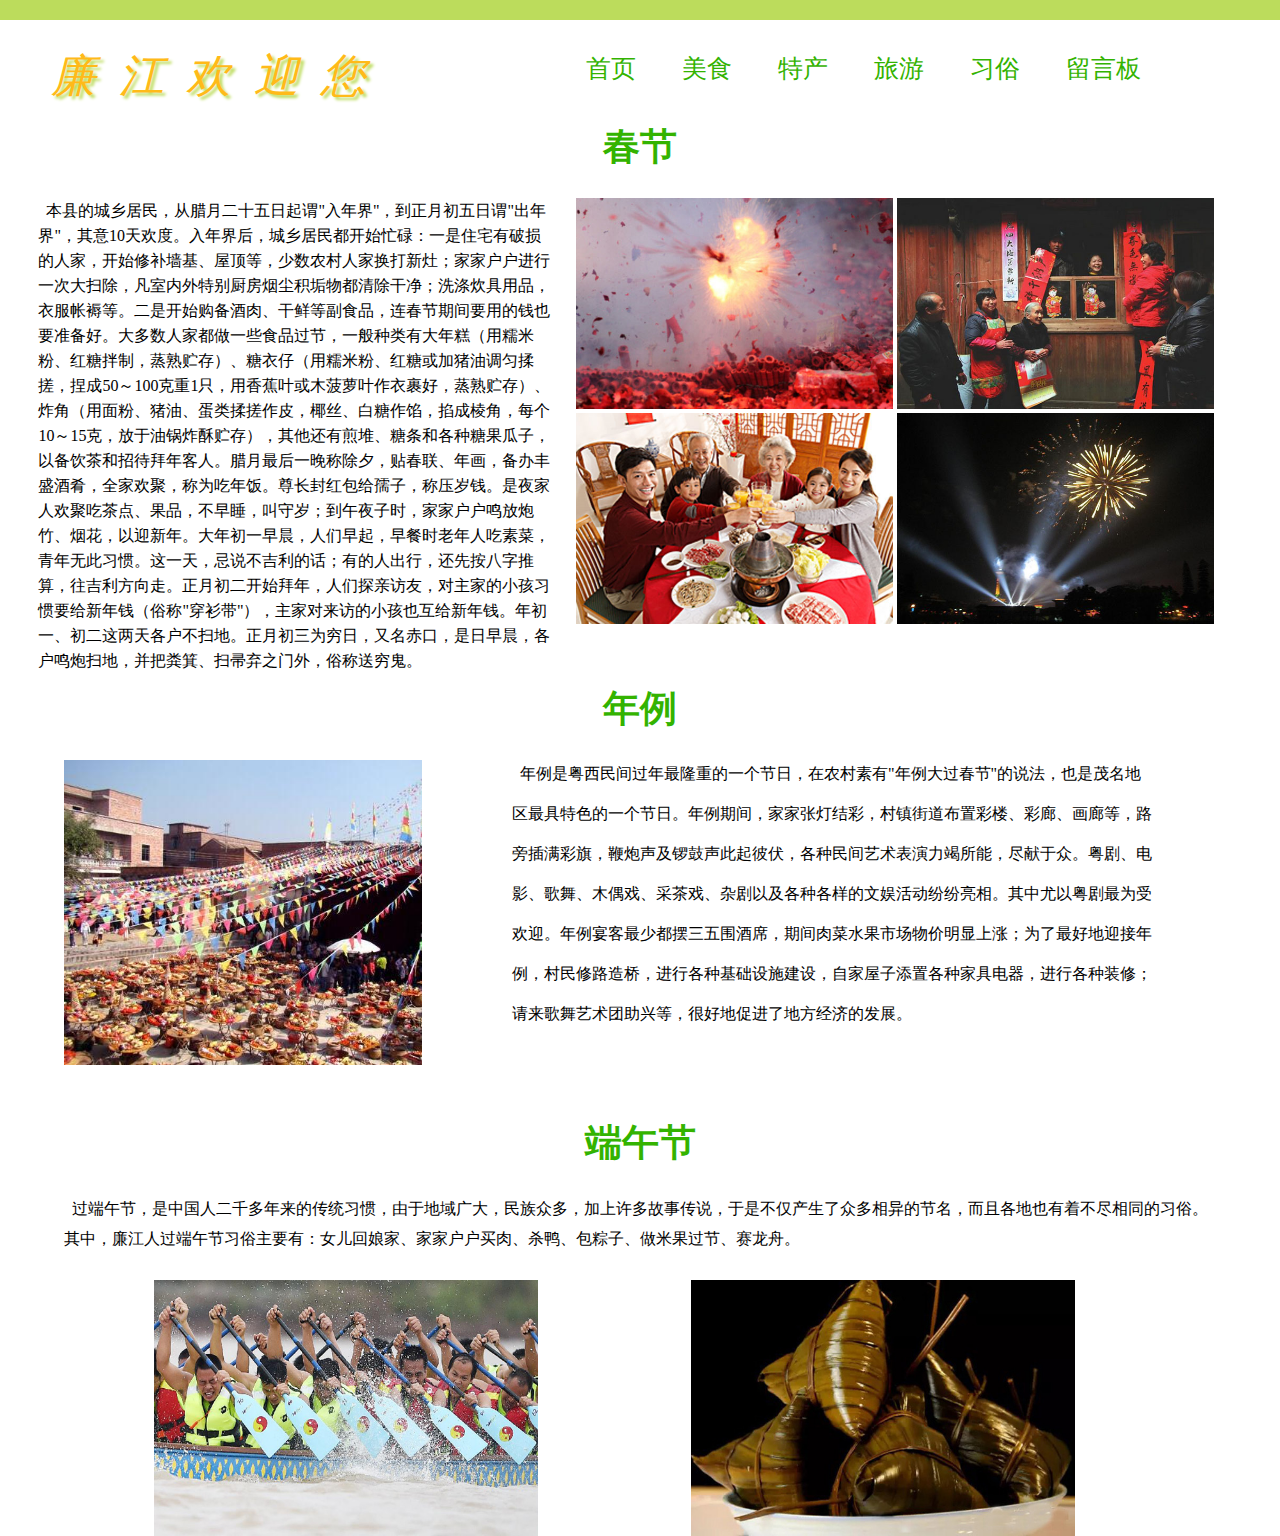
<file: 习俗.html>
<!DOCTYPE html PUBLIC "-//W3C//DTD XHTML 1.0 Transitional//EN" "http://www.w3.org/TR/xhtml1/DTD/xhtml1-transitional.dtd">
<html xmlns="http://www.w3.org/1999/xhtml">
<head>
<meta http-equiv="Content-Type" content="text/html; charset=utf-8" />
<title>廉江习俗</title>
<link rel="stylesheet" type="text/css" href="css/master6.css"  />
<script type="text/javascript" src="js/share.js"></script>
</head>

<body>
<div id="nav">
	<div class="fill"></div>
	<div class="text">
	    <span class="main">廉江欢迎您</span>
	</div>
    <div class="nav_1">
    	<ul>
        	<li><a class="color1" href="index.html">首页</a></li>
            <li><a class="color2" href="美食.html">美食</a></li>
            <li><a class="color3" href="特产.html">特产</a></li>
            <li><a class="color4" href="旅游.html">旅游</a></li>
            <li><a class="color5" href="#">习俗</a></li>
            <li><a class="color6" href="留言板.html">留言板</a></li>
        </ul>
    </div>
</div>
<div class="article">
    <h3>春节</h3>
    <div class="part">
        <div class="part-text">
            <p>&nbsp;&nbsp;本县的城乡居民，从腊月二十五日起谓"入年界"，到正月初五日谓"出年界"，其意10天欢度。入年界后，城乡居民都开始忙碌：一是住宅有破损的人家，开始修补墙基、屋顶等，少数农村人家换打新灶；家家户户进行一次大扫除，凡室内外特别厨房烟尘积垢物都清除干净；洗涤炊具用品，衣服帐褥等。二是开始购备酒肉、干鲜等副食品，连春节期间要用的钱也要准备好。大多数人家都做一些食品过节，一般种类有大年糕（用糯米粉、红糖拌制，蒸熟贮存）、糖衣仔（用糯米粉、红糖或加猪油调匀揉搓，捏成50～100克重1只，用香蕉叶或木菠萝叶作衣裹好，蒸熟贮存）、炸角（用面粉、猪油、蛋类揉搓作皮，椰丝、白糖作馅，掐成棱角，每个10～15克，放于油锅炸酥贮存），其他还有煎堆、糖条和各种糖果瓜子，以备饮茶和招待拜年客人。腊月最后一晚称除夕，贴春联、年画，备办丰盛酒肴，全家欢聚，称为吃年饭。尊长封红包给孺子，称压岁钱。是夜家人欢聚吃茶点、果品，不早睡，叫守岁；到午夜子时，家家户户鸣放炮竹、烟花，以迎新年。大年初一早晨，人们早起，早餐时老年人吃素菜，青年无此习惯。这一天，忌说不吉利的话；有的人出行，还先按八字推算，往吉利方向走。正月初二开始拜年，人们探亲访友，对主家的小孩习惯要给新年钱（俗称"穿衫带"），主家对来访的小孩也互给新年钱。年初一、初二这两天各户不扫地。正月初三为穷日，又名赤口，是日早晨，各户鸣炮扫地，并把粪箕、扫帚弃之门外，俗称送穷鬼。
            </p>
        </div>
        <div class="image">
            <img src="img/鞭炮.jpg" />
            <img src="img/贴春联.jpg"/>
            <img src="img/团圆饭.jpg"/>
            <img src="img/烟花.jpg"/>
        </div>
    </div>
</div>
<div class="article-2">
    <h3>年例</h3>
    <div class="image-2">
        <img src="img/年例.jpg" />
    </div>
    <div class="part-2">
        <p>&nbsp;&nbsp;年例是粤西民间过年最隆重的一个节日，在农村素有"年例大过春节"的说法，也是茂名地区最具特色的一个节日。年例期间，家家张灯结彩，村镇街道布置彩楼、彩廊、画廊等，路旁插满彩旗，鞭炮声及锣鼓声此起彼伏，各种民间艺术表演力竭所能，尽献于众。粤剧、电影、歌舞、木偶戏、采茶戏、杂剧以及各种各样的文娱活动纷纷亮相。其中尤以粤剧最为受欢迎。年例宴客最少都摆三五围酒席，期间肉菜水果市场物价明显上涨；为了最好地迎接年例，村民修路造桥，进行各种基础设施建设，自家屋子添置各种家具电器，进行各种装修；请来歌舞艺术团助兴等，很好地促进了地方经济的发展。</p>
    </div>
</div>
<div class="article-3">
    <h3>端午节</h3>
    <div class="part-3">
        <p>&nbsp;&nbsp;过端午节，是中国人二千多年来的传统习惯，由于地域广大，民族众多，加上许多故事传说，于是不仅产生了众多相异的节名，而且各地也有着不尽相同的习俗。其中，廉江人过端午节习俗主要有：女儿回娘家、家家户户买肉、杀鸭、包粽子、做米果过节、赛龙舟。</p>
    </div>
    <div class="image-3">
        <img src="img/赛龙舟.jpg" />
        <img src="img/石岭古粽籺1.jpg" />
    </div>
</div>
</body>
</html>
</file>
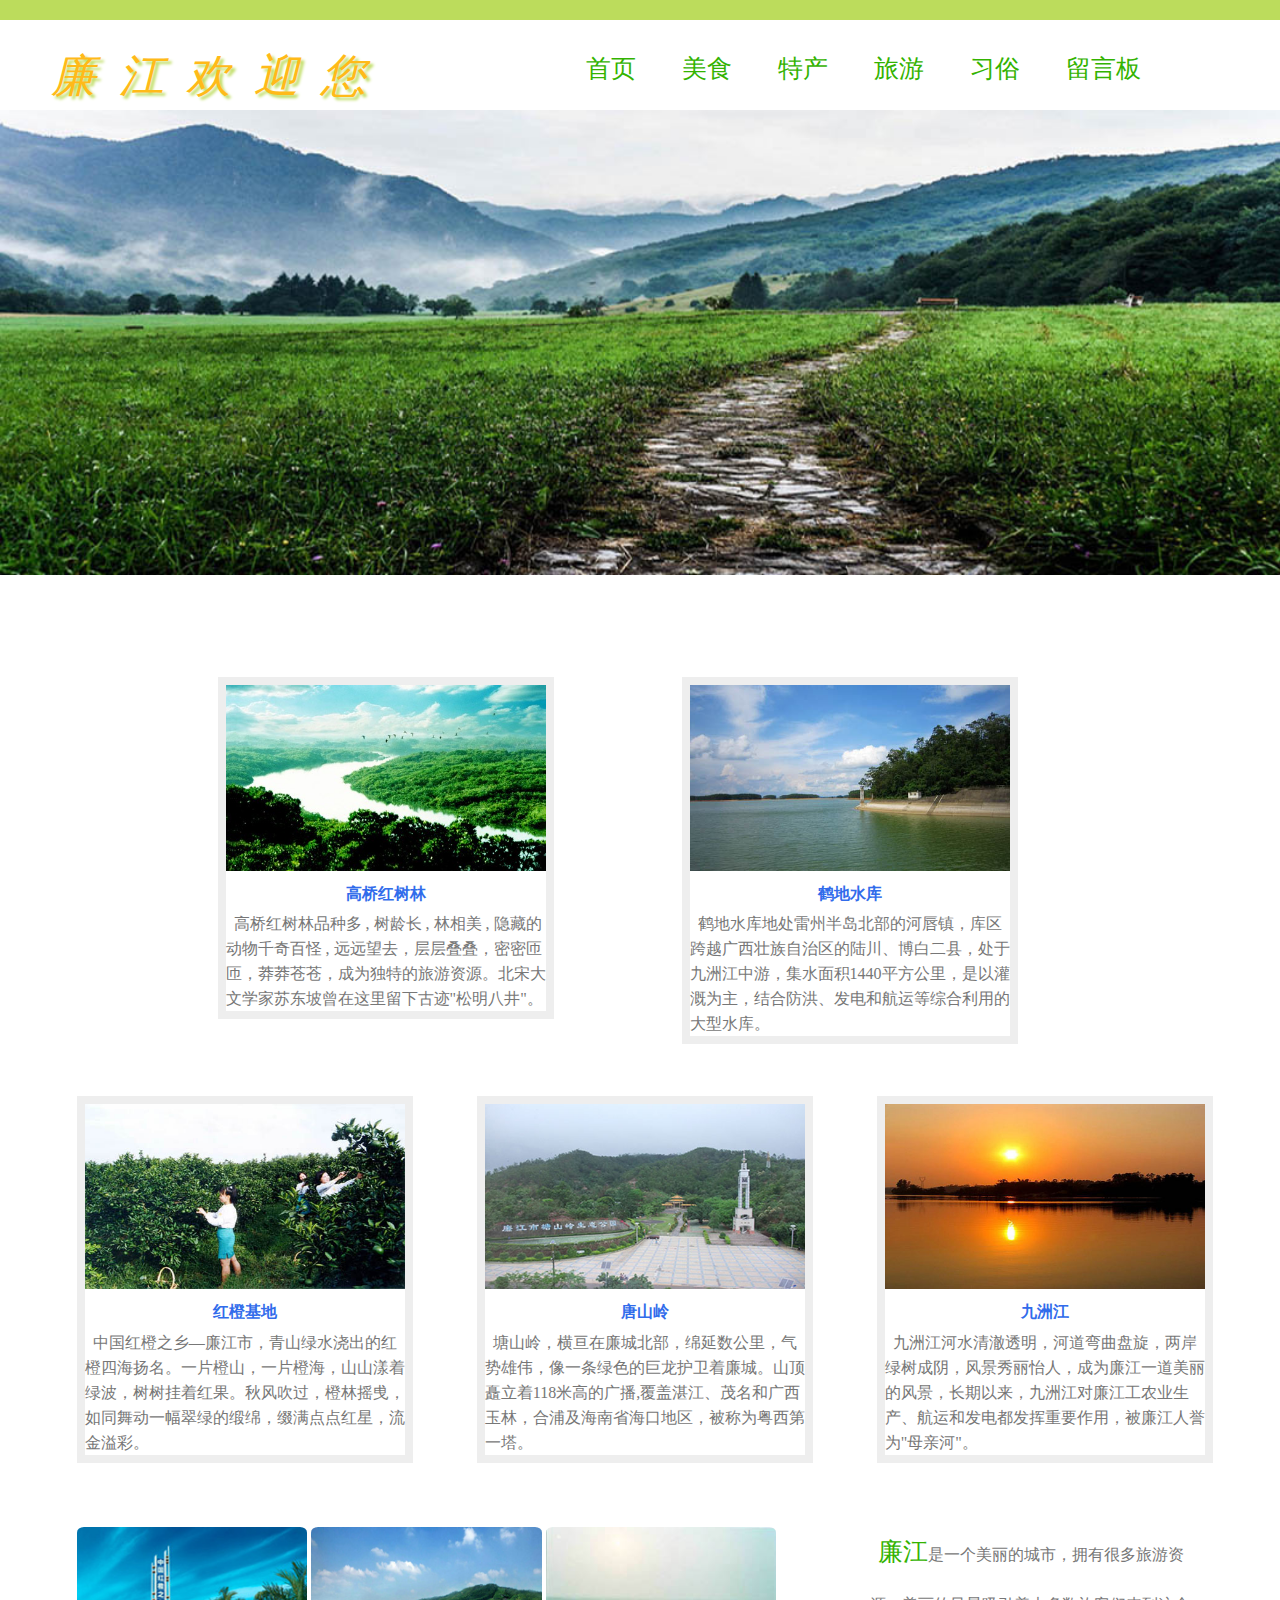
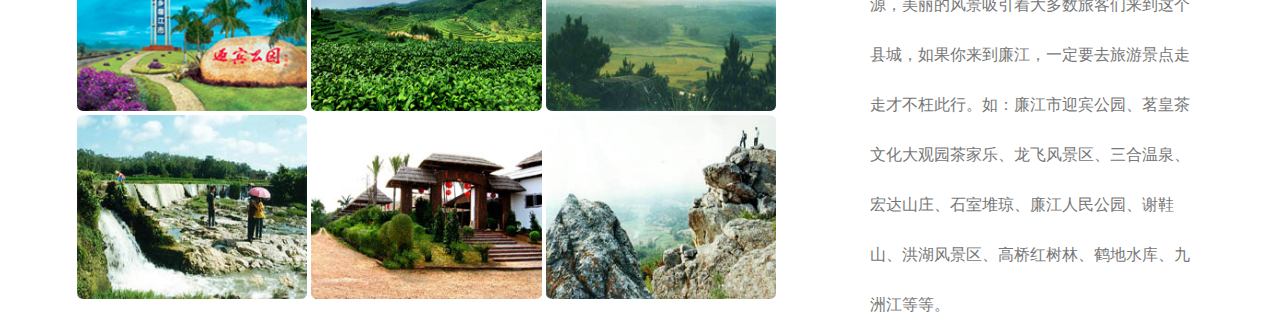
<file: 旅游.html>
<!DOCTYPE html PUBLIC "-//W3C//DTD XHTML 1.0 Transitional//EN" "http://www.w3.org/TR/xhtml1/DTD/xhtml1-transitional.dtd">
<html xmlns="http://www.w3.org/1999/xhtml">
<head>
<meta http-equiv="Content-Type" content="text/html; charset=utf-8" />
<title>廉江美景</title>
<link rel="stylesheet" type="text/css" href="css/master5.css"  />
<script type="text/javascript" src="js/share.js"></script>
</head>

<body>
<div id="nav">
	<div class="fill"></div>
	<div class="text">
	    <span class="main">廉江欢迎您</span>
	</div>
    <div class="nav_1">
    	<ul>
        	<li><a class="color1" href="index.html">首页</a></li>
            <li><a class="color2" href="美食.html">美食</a></li>
            <li><a class="color3" href="特产.html">特产</a></li>
            <li><a class="color4" href="#">旅游</a></li>
            <li><a class="color5" href="习俗.html">习俗</a></li>
            <li><a class="color6" href="留言板.html">留言板</a></li>
        </ul>
    </div>
</div>
<div id="header">
	<img src="img/travel.jpg" />
</div>
<div id="flex-container">
	<div class="flex-item flex-item-1">
    	<img src="img/高桥红树林.jpg"/>
        <h4>高桥红树林</h4>
        <p>&nbsp;&nbsp;高桥红树林品种多 , 树龄长 , 林相美 , 隐藏的动物千奇百怪 , 远远望去，层层叠叠，密密匝匝，莽莽苍苍，成为独特的旅游资源。北宋大文学家苏东坡曾在这里留下古迹"松明八井"。</p>
    </div>
    <div class="flex-item flex-item-2">
    	<img src="img/鹤地水库1.jpg"/>
        <h4>鹤地水库</h4>
        <p>&nbsp;&nbsp;鹤地水库地处雷州半岛北部的河唇镇，库区跨越广西壮族自治区的陆川、博白二县，处于九洲江中游，集水面积1440平方公里，是以灌溉为主，结合防洪、发电和航运等综合利用的大型水库。</p>
    </div>
    <div class="flex-item flex-item-3">
    	<img src="img/红橙基地.jpg"/>
        <h4>红橙基地</h4>
        <p>&nbsp;&nbsp;中国红橙之乡—廉江市，青山绿水浇出的红橙四海扬名。一片橙山，一片橙海，山山漾着绿波，树树挂着红果。秋风吹过，橙林摇曵，如同舞动一幅翠绿的缎绵，缀满点点红星，流金溢彩。</p>
    </div>
    <div class="flex-item flex-item-4">
    	<img src="img/唐山岭.jpg"/>
        <h4>唐山岭</h4>
        <p>&nbsp;&nbsp;塘山岭，横亘在廉城北部，绵延数公里，气势雄伟，像一条绿色的巨龙护卫着廉城。山顶矗立着118米高的广播,覆盖湛江、茂名和广西玉林，合浦及海南省海口地区，被称为粤西第一塔。</p>
    </div>
    <div class="flex-item flex-item-5">
    	<img src="img/九洲江1.jpg"/>
        <h4>九洲江</h4>
        <p>&nbsp;&nbsp;九洲江河水清澈透明，河道弯曲盘旋，两岸绿树成阴，风景秀丽怡人，成为廉江一道美丽的风景，长期以来，九洲江对廉江工农业生产、航运和发电都发挥重要作用，被廉江人誉为"母亲河"。</p>
    </div>
</div>
<div id="section">
	<div class="image">
    	<img src="img/廉江市迎宾公园.jpg" />
        <img src="img/茗皇茶文化大观园茶家乐.jpg" />
        <img src="img/龙飞风景区.jpg" />
        <img src="img/三合温泉.jpg" />
        <img src="img/宏达山庄.jpg" />
        <img src="img/石室堆琼.jpg" />
    </div>
    <div class="section-text">
    	<p>&nbsp;&nbsp;<span>廉江</span>是一个美丽的城市，拥有很多旅游资源，美丽的风景吸引着大多数旅客们来到这个县城，如果你来到廉江，一定要去旅游景点走走才不枉此行。如：廉江市迎宾公园、茗皇茶文化大观园茶家乐、龙飞风景区、三合温泉、宏达山庄、石室堆琼、廉江人民公园、谢鞋山、洪湖风景区、高桥红树林、鹤地水库、九洲江等等。</p>
    </div>
</div>
</body>
</html>
</file>
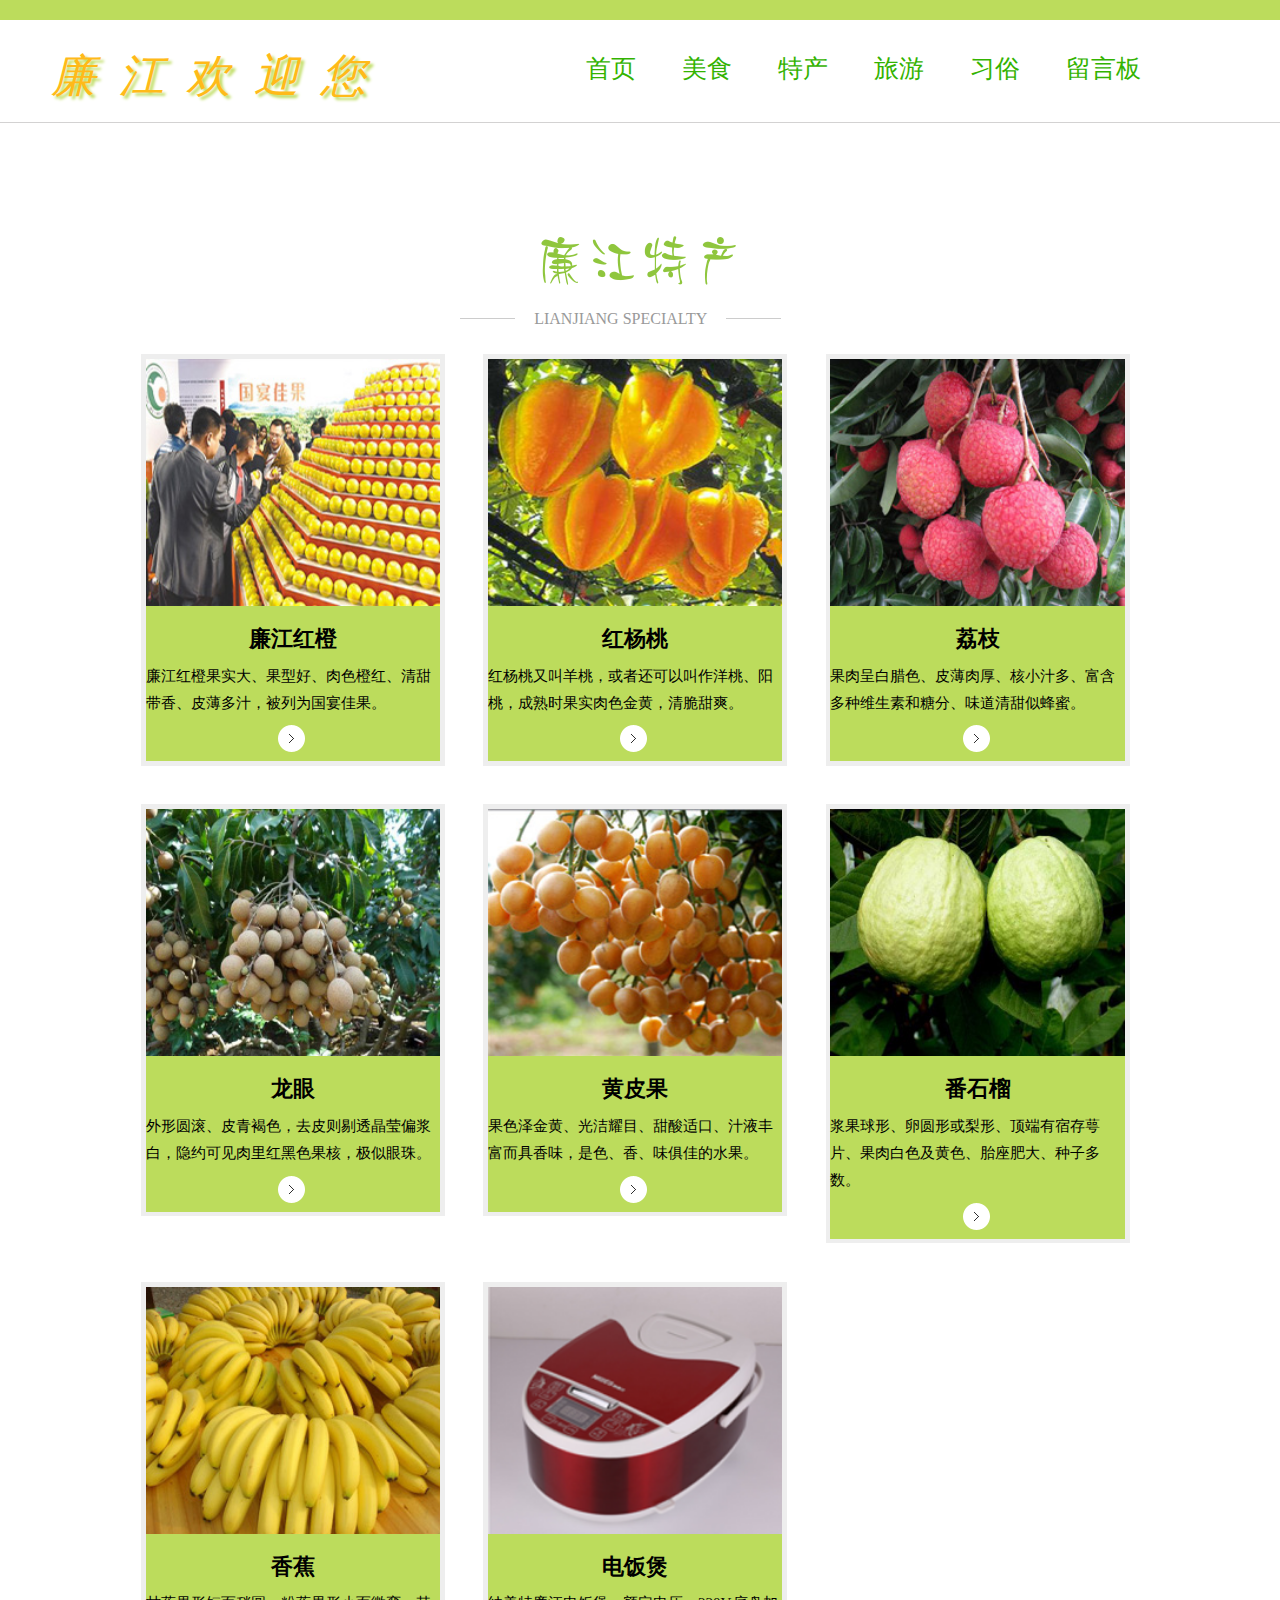
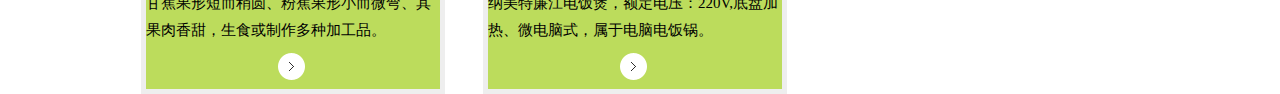
<file: 特产.html>
<!DOCTYPE html PUBLIC "-//W3C//DTD XHTML 1.0 Transitional//EN" "http://www.w3.org/TR/xhtml1/DTD/xhtml1-transitional.dtd">
<html xmlns="http://www.w3.org/1999/xhtml">
<head>
<meta http-equiv="Content-Type" content="text/html; charset=utf-8" />
<link rel="stylesheet" type="text/css" href="css/master2.css"  />
<script type="text/javascript" src="js/share.js"></script>
<title>廉江特产</title>
</head>

<body>
<div id="nav">
	<div class="fill"></div>
	<div class="text">
	    <span class="main">廉江欢迎您</span>
	</div>
    <div class="nav_1">
    	<ul>
        	<li><a class="color1" href="index.html">首页</a></li>
            <li><a class="color2" href="美食.html">美食</a></li>
            <li><a class="color3" href="#">特产</a></li>
            <li><a class="color4" href="旅游.html">旅游</a></li>
            <li><a class="color5" href="习俗.html">习俗</a></li>
            <li><a class="color6" href="留言板.html">留言板</a></li>
        </ul>
    </div>
</div>
<div class="hrr"></div>
<div id="header">
	<center>
    	<img src="img/标题.png" /><br/>
        </center>
        <center>
    	<div class="title-content1">
        	<i class="mark-left"></i>
            <h3>LIANJIANG SPECIALTY</h3> 
            <i class="mark-right"></i>
    	</div>
     </center>
</div>
<div id="content">
	<div class="content-1">
		<div class="article">
        <div class="post-format-content">
			<div class="post-thumbnail">
				<img src="img/t1.jpg" class="attachment-thumbnail wp-post-image">
            </div>
			<div class="content-wrap">
				<h1 class="entry-title">
					<a href="红橙.html" class="featured-image" title="廉江红橙" rel="bookmark">廉江红橙</a>
				</h1>
			</div>
		</div>
     	</div>
        <div class="img-text">
           	<h4>廉江红橙</h4>
            <p>廉江红橙果实大、果型好、肉色橙红、清甜带香、皮薄多汁，被列为国宴佳果。</p>
        	<div class="more">
            	<a href="红橙.html"><img src="img/more.png" /></a>
            </div>
        </div>
    </div>   <!--end of content-1-->
    <div class="content-1">
		<div class="article">
        <div class="post-format-content">
			<div class="post-thumbnail">
				<img src="img/t2.jpg" class="attachment-thumbnail wp-post-image">
            </div>
			<div class="content-wrap">
				<h1 class="entry-title">
					<a href="" class="featured-image" title="红杨桃" rel="bookmark">红杨桃</a>
				</h1>
			</div>
		</div>
     	</div>
        <div class="img-text">
           	<h4>红杨桃</h4>
            <p>红杨桃又叫羊桃，或者还可以叫作洋桃、阳桃，成熟时果实肉色金黄，清脆甜爽。</p>
        	<div class="more">
            	<a href="#"><img src="img/more.png" /></a>
            </div>
        </div>
    </div>   <!--end of content-1-->
	<div class="content-1">
		<div class="article">
        <div class="post-format-content">
			<div class="post-thumbnail">
				<img src="img/t3.jpg" class="attachment-thumbnail wp-post-image">
            </div>
			<div class="content-wrap">
				<h1 class="entry-title">
					<a href="" class="featured-image" title="荔枝" rel="bookmark">荔枝</a>
				</h1>
			</div>
		</div>
     	</div>
        <div class="img-text">
           	<h4>荔枝</h4>
            <p>果肉呈白腊色、皮薄肉厚、核小汁多、富含多种维生素和糖分、味道清甜似蜂蜜。</p>
        	<div class="more">
            	<a href="#"><img src="img/more.png" /></a>
            </div>
        </div>
    </div>   <!--end of content-1-->
    <div class="content-1">
		<div class="article">
        <div class="post-format-content">
			<div class="post-thumbnail">
				<img src="img/t4.jpg" class="attachment-thumbnail wp-post-image">
            </div>
			<div class="content-wrap">
				<h1 class="entry-title">
					<a href="" class="featured-image" title="龙眼" rel="bookmark">龙眼</a>
				</h1>
			</div>
		</div>
     	</div>
        <div class="img-text">
           	<h4>龙眼</h4>
            <p>外形圆滚、皮青褐色，去皮则剔透晶莹偏浆白，隐约可见肉里红黑色果核，极似眼珠。</p>
        	<div class="more">
            	<a href="#"><img src="img/more.png" /></a>
            </div>
        </div>
    </div>   <!--end of content-1-->
    <div class="content-1">
		<div class="article">
        <div class="post-format-content">
			<div class="post-thumbnail">
				<img src="img/t5.jpg" class="attachment-thumbnail wp-post-image">
            </div>
			<div class="content-wrap">
				<h1 class="entry-title">
					<a href="" class="featured-image" title="黄皮果" rel="bookmark">黄皮果</a>
				</h1>
			</div>
		</div>
     	</div>
        <div class="img-text">
           	<h4>黄皮果</h4>
            <p>果色泽金黄、光洁耀目、甜酸适口、汁液丰富而具香味，是色、香、味俱佳的水果。</p>
        	<div class="more">
            	<a href="#"><img src="img/more.png" /></a>
            </div>
        </div>
    </div>   <!--end of content-1-->
    <div class="content-1">
		<div class="article">
        <div class="post-format-content">
			<div class="post-thumbnail">
				<img src="img/t6.jpg" class="attachment-thumbnail wp-post-image">
            </div>
			<div class="content-wrap">
				<h1 class="entry-title">
					<a href="" class="featured-image" title="番石榴" rel="bookmark">番石榴</a>
				</h1>
			</div>
		</div>
     	</div>
        <div class="img-text">
           	<h4>番石榴</h4>
            <p>浆果球形、卵圆形或梨形、顶端有宿存萼片、果肉白色及黄色、胎座肥大、种子多数。 </p>
        	<div class="more">
            	<a href="#"><img src="img/more.png" /></a>
            </div>
        </div>
    </div>   <!--end of content-1-->
    <div class="content-1">
		<div class="article">
        <div class="post-format-content">
			<div class="post-thumbnail">
				<img src="img/t7.jpg" class="attachment-thumbnail wp-post-image">
            </div>
			<div class="content-wrap">
				<h1 class="entry-title">
					<a href="" class="featured-image" title="香蕉" rel="bookmark">香蕉</a>
				</h1>
			</div>
		</div>
     	</div>
        <div class="img-text">
           	<h4>香蕉</h4>
            <p>甘蕉果形短而稍圆、粉蕉果形小而微弯、其果肉香甜，生食或制作多种加工品。 </p>
        	<div class="more">
            	<a href="#"><img src="img/more.png" /></a>
            </div>
        </div>
    </div>   <!--end of content-1-->
    <div class="content-1">
		<div class="article">
        <div class="post-format-content">
			<div class="post-thumbnail">
				<img src="img/t8.png" class="attachment-thumbnail wp-post-image">
            </div>
			<div class="content-wrap">
				<h1 class="entry-title">
					<a href="" class="featured-image" title="电饭煲" rel="bookmark">电饭煲</a>
				</h1>
			</div>
		</div>
     	</div>
        <div class="img-text">
           	<h4>电饭煲</h4>
            <p>纳美特廉江电饭煲，额定电压：220V,底盘加热、微电脑式，属于电脑电饭锅。</p>
        	<div class="more">
            	<a href="#"><img src="img/more.png" /></a>
            </div>
        </div>
    </div>   <!--end of content-1-->
</div>
</body>
</html>
</file>
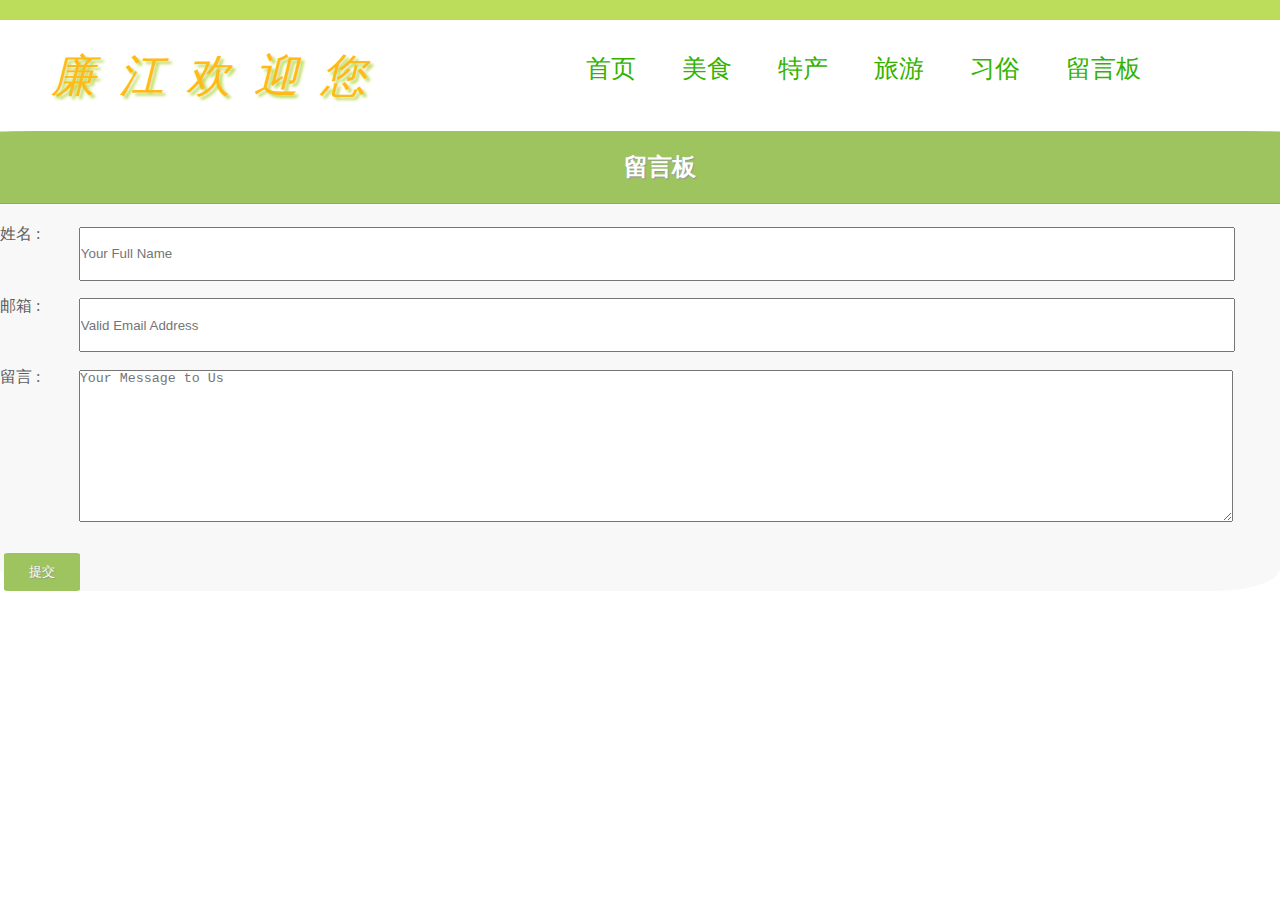
<file: 留言板.html>
<!DOCTYPE html PUBLIC "-//W3C//DTD XHTML 1.0 Transitional//EN" "http://www.w3.org/TR/xhtml1/DTD/xhtml1-transitional.dtd">
<html xmlns="http://www.w3.org/1999/xhtml">
<head>
<meta http-equiv="Content-Type" content="text/html; charset=utf-8" />
<title>留言板</title>
<link type="text/css" rel="stylesheet" href="css/master7.css" />
</head>

<body>
<div id="nav">
	<div class="fill"></div>
	<div class="text">
	    <span class="main">廉江欢迎您</span>
	</div>
    <div class="nav_1">
    	<ul>
        	<li><a class="color1" href="index.html">首页</a></li>
            <li><a class="color2" href="美食.html">美食</a></li>
            <li><a class="color3" href="特产.html">特产</a></li>
            <li><a class="color4" href="旅游.html">旅游</a></li>
            <li><a class="color5" href="习俗.html">习俗</a></li>
            <li><a class="color6" href="#">留言板</a></li>
        </ul>
    </div>
</div>

<form action="" method="post" class="smart-green">
    <h1>留言板</h1>
    <label>
    <span>姓名 :</span>
    <input id="name" type="text" name="name" placeholder="Your Full Name" />
    </label>
    <label>
    <span>邮箱 :</span>
    <input id="email" type="email" name="email" placeholder="Valid Email Address" />
    </label>
    <label>
    <span>留言 :</span>
    <textarea id="message" name="message" placeholder="Your Message to Us"></textarea>
    </label>
    <label>
    <span>&nbsp;</span>
    <input type="button" class="button" value="提交" />
    </label>
</form>
</body>
</html>
</file>
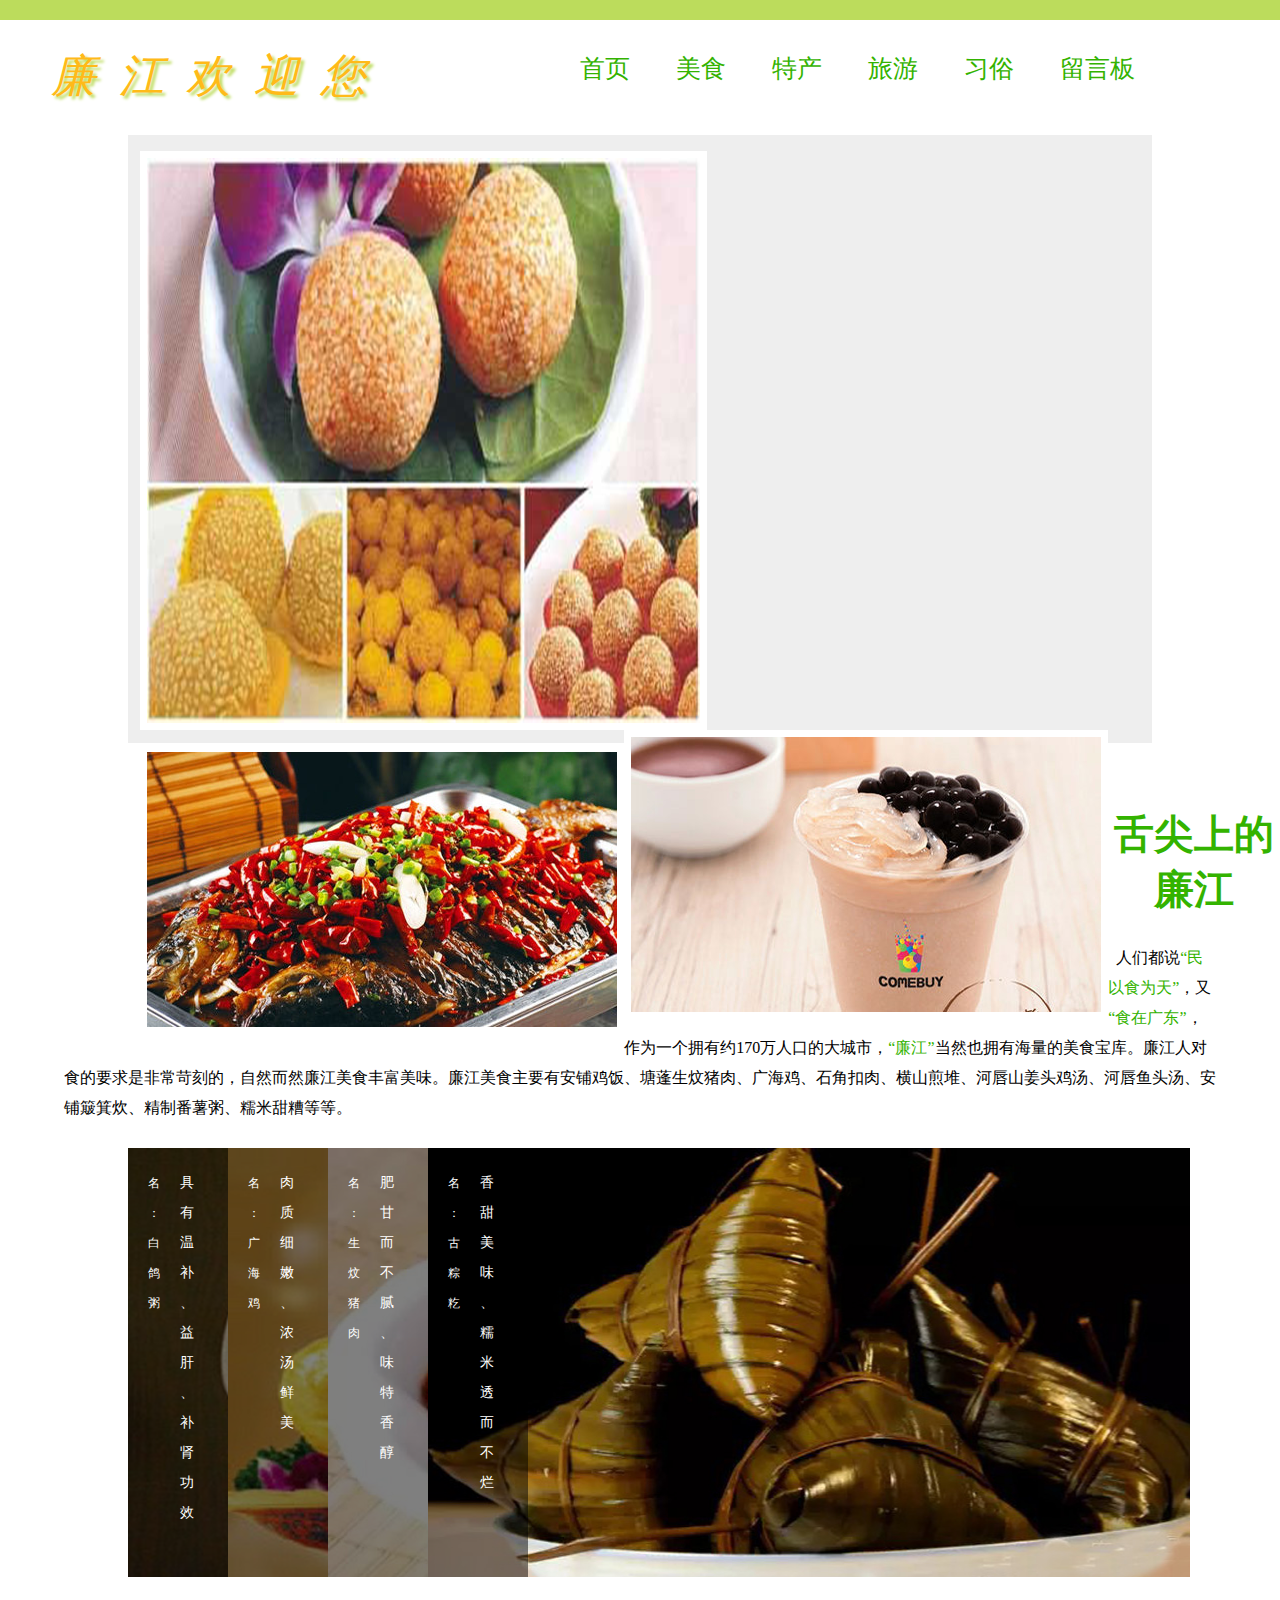
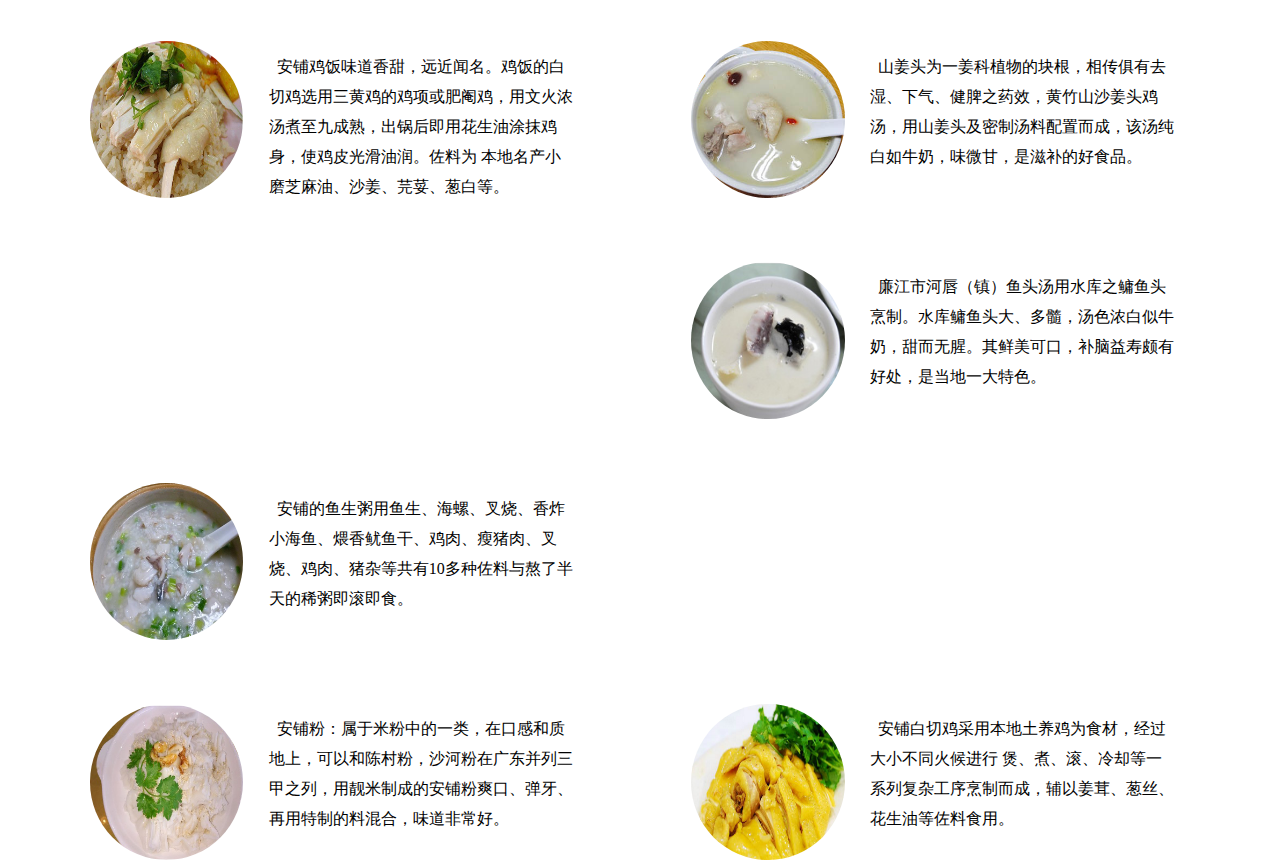
<file: 美食.html>
<!DOCTYPE html PUBLIC "-//W3C//DTD XHTML 1.0 Transitional//EN" "http://www.w3.org/TR/xhtml1/DTD/xhtml1-transitional.dtd">
<html xmlns="http://www.w3.org/1999/xhtml">
<head>
<meta http-equiv="Content-Type" content="text/html; charset=utf-8" />
<title>廉江美食</title>
<link rel="stylesheet" type="text/css" href="css/master4.css"  />
<script src="js/jquery-1.10.2.min.js"></script>
<script src="js/demo.js"></script>
<script type="text/javascript" src="js/share.js"></script>
</head>

<body>
<div id="nav">
	<div class="fill"></div>
	<div class="text">
	    <span class="main">廉江欢迎您</span>
	</div>
    <div class="nav_1">
    	<ul>
        	<li><a class="color1" href="index.html">首页</a></li>
            <li><a class="color2" href="#">美食</a></li>
            <li><a class="color3" href="特产.html">特产</a></li>
            <li><a class="color4" href="旅游.html">旅游</a></li>
            <li><a class="color5" href="习俗.html">习俗</a></li>
            <li><a class="color6" href="留言板.html">留言板</a></li>
        </ul>
    </div>
</div>
<div id="header">
	<div class="header-image">
    	<img src="img/横生煎堆.png" class="image1"/>
        <img src="img/烤鱼.jpg" class="image2"/>
        <img src="img/甘杯.jpg" class="image3"/>
    </div>
</div>
<div id="section">
	<h3>舌尖上的廉江</h3>
    <div ></div>
    <p class="p-text">&nbsp;&nbsp;人们都说<q>民以食为天</q>，又<q>食在广东</q>，作为一个拥有约170万人口的大城市，<q>廉江</q>当然也拥有海量的美食宝库。廉江人对食的要求是非常苛刻的，自然而然廉江美食丰富美味。廉江美食主要有安铺鸡饭、塘蓬生炆猪肉、广海鸡、石角扣肉、横山煎堆、河唇山姜头鸡汤、河唇鱼头汤、安铺簸箕炊、精制番薯粥、糯米甜糟等等。</p>
    <div id="dcon">
        <ul>
            <li class="pic pic1" >
                 <div class="txt">
                     <p class="p1">名 ： 白鸽粥</p>
                     <p class="p2">具有温补 、益肝 、补肾功效</p>
                 </div>
            </li>
            <li class="pic pic2">
                <div class="txt">
                    <p class="p1">名 ： 广海鸡</p>
                    <p class="p2">肉质细嫩 、浓汤鲜美</p>
                </div>
            </li>
            <li class="pic pic3">
                <div class="txt">
                    <p class="p1">名 ： 生炆猪肉</p>
                    <p class="p2">肥甘而不腻 、 味特香醇</p>
                </div>
            </li>
            <li class="pic pic4">
                <div class="txt">
                    <p class="p1">名 ： 古粽籺</p>
                    <p class="p2">香甜美味 、 糯米透而不烂</p>
                </div>
            </li>
        </ul>
    </div>
</div>
<div id="article">
	<div class="content1">
    	<img  class="imge" src="img/安铺鸡饭.png" />
        <p>&nbsp;&nbsp;安铺鸡饭味道香甜，远近闻名。鸡饭的白切鸡选用三黄鸡的鸡项或肥阉鸡，用文火浓汤煮至九成熟，出锅后即用花生油涂抹鸡身，使鸡皮光滑油润。佐料为 本地名产小磨芝麻油、沙姜、芫荽、葱白等。</p>
    </div>
    <div class="content2">
    	<img class="imge" src="img/河唇黄竹山山姜头鸡汤.jpg" />
        <p>&nbsp;&nbsp;山姜头为一姜科植物的块根，相传俱有去湿、下气、健脾之药效，黄竹山沙姜头鸡汤，用山姜头及密制汤料配置而成，该汤纯白如牛奶，味微甘，是滋补的好食品。</p>
    </div>
    <div class="content3">
    	<img class="imge" src="img/k3.jpg"/>
        <p>&nbsp;&nbsp;廉江市河唇（镇）鱼头汤用水库之鳙鱼头烹制。水库鳙鱼头大、多髓，汤色浓白似牛奶，甜而无腥。其鲜美可口，补脑益寿颇有好处，是当地一大特色。</p>
    </div>
    <div class="content4">
    	<img class="imge" src="img/鱼生粥.png"/>
        <p>&nbsp;&nbsp;安铺的鱼生粥用鱼生、海螺、叉烧、香炸小海鱼、煨香鱿鱼干、鸡肉、瘦猪肉、叉烧、鸡肉、猪杂等共有10多种佐料与熬了半天的稀粥即滚即食。</p>
    </div>
    <div class="content5">
    	<img class="imge" src="img/安铺粉.png"/>
        <p>&nbsp;&nbsp;安铺粉：属于米粉中的一类，在口感和质地上，可以和陈村粉，沙河粉在广东并列三甲之列，用靓米制成的安铺粉爽口、弹牙、再用特制的料混合，味道非常好。</p>
    </div>
    <div class="content6">
    	<img class="imge" src="img/白切鸡.png"/>
        <p>&nbsp;&nbsp;安铺白切鸡采用本地土养鸡为食材，经过大小不同火候进行 煲、煮、滚、冷却等一系列复杂工序烹制而成，辅以姜茸、葱丝、花生油等佐料食用。</p>
    </div>
</div>
</body>
</html>
</file>
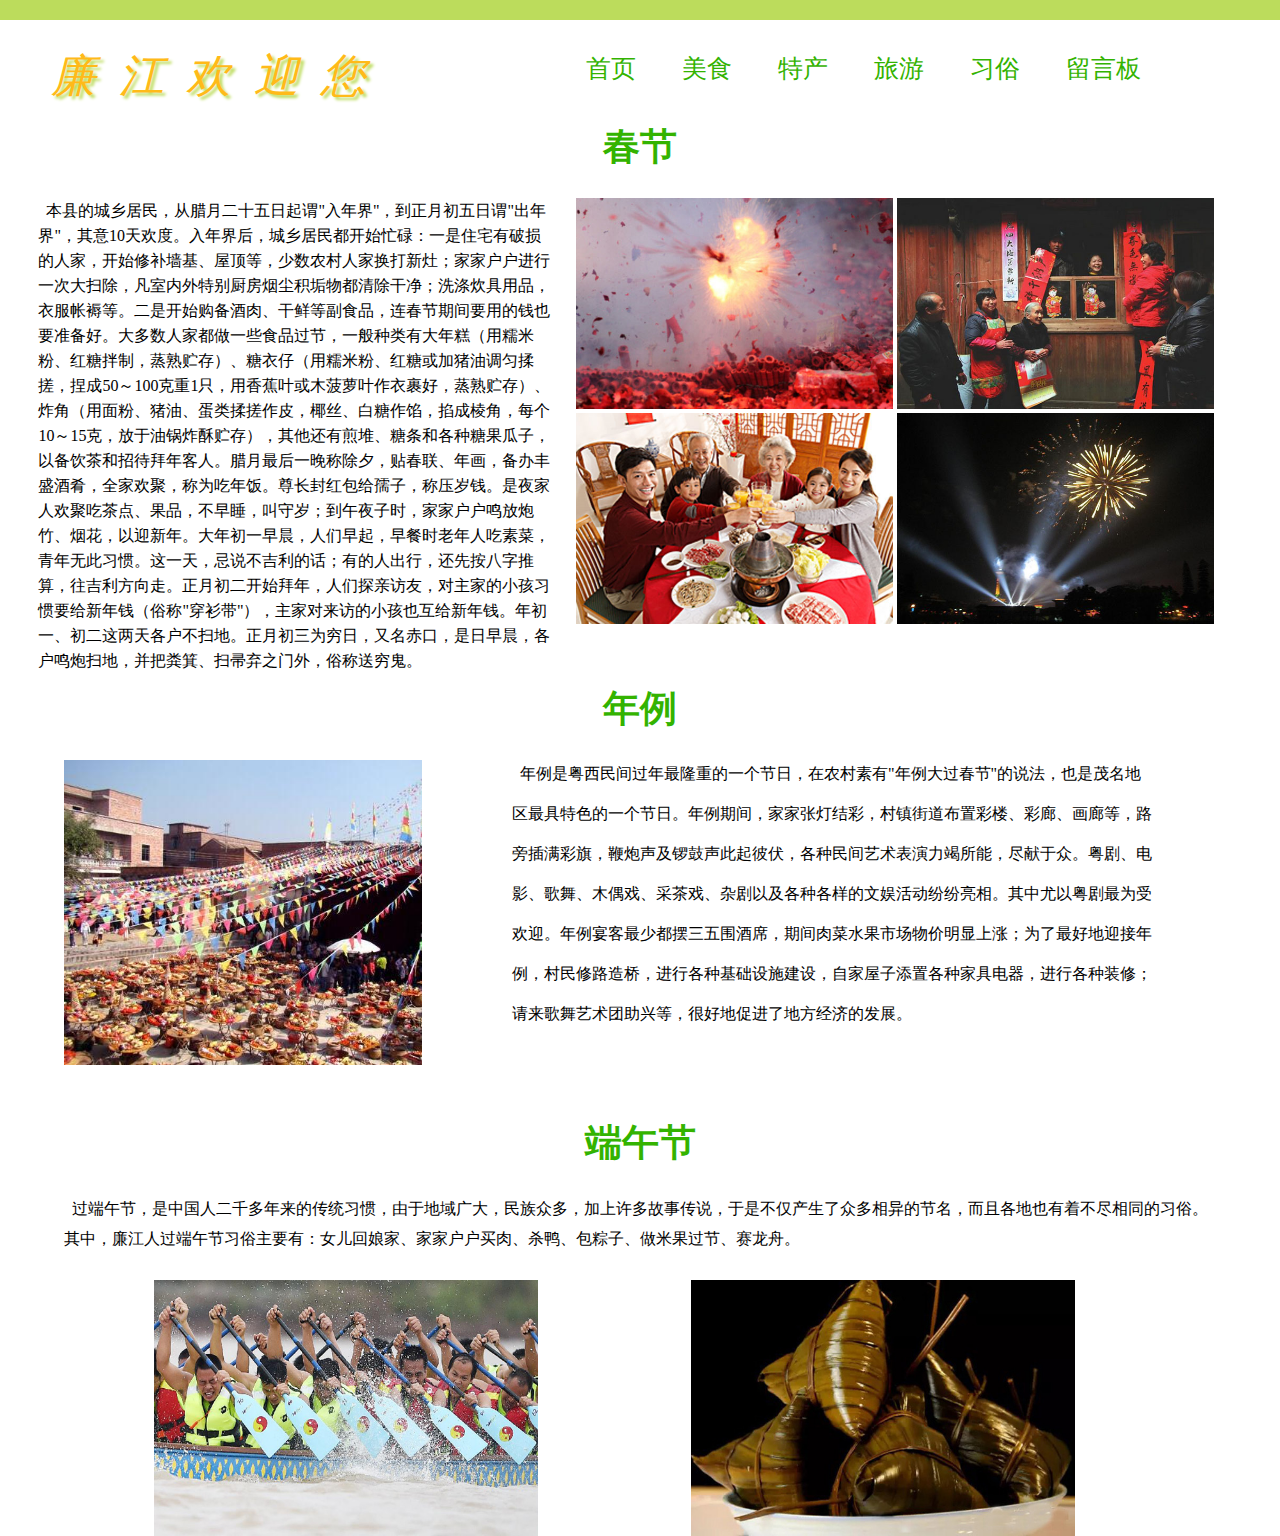
<file: PC端/习俗.html>
<!DOCTYPE html PUBLIC "-//W3C//DTD XHTML 1.0 Transitional//EN" "http://www.w3.org/TR/xhtml1/DTD/xhtml1-transitional.dtd">
<html xmlns="http://www.w3.org/1999/xhtml">
<head>
<meta http-equiv="Content-Type" content="text/html; charset=utf-8" />
<title>廉江习俗</title>
<link rel="stylesheet" type="text/css" href="../css/master6.css"  />
<script type="text/javascript" src="../js/share.js"></script>
</head>

<body>
<div id="nav">
	<div class="fill"></div>
	<div class="text">
	    <span class="main">廉江欢迎您</span>
	</div>
    <div class="nav_1">
    	<ul>
        	<li><a class="color1" href="../index.html">首页</a></li>
            <li><a class="color2" href="美食.html">美食</a></li>
            <li><a class="color3" href="特产.html">特产</a></li>
            <li><a class="color4" href="旅游.html">旅游</a></li>
            <li><a class="color5" href="#">习俗</a></li>
            <li><a class="color6" href="留言板.html">留言板</a></li>
        </ul>
    </div>
</div>
<div class="article">
    <h3>春节</h3>
    <div class="part">
        <div class="part-text">
            <p>&nbsp;&nbsp;本县的城乡居民，从腊月二十五日起谓"入年界"，到正月初五日谓"出年界"，其意10天欢度。入年界后，城乡居民都开始忙碌：一是住宅有破损的人家，开始修补墙基、屋顶等，少数农村人家换打新灶；家家户户进行一次大扫除，凡室内外特别厨房烟尘积垢物都清除干净；洗涤炊具用品，衣服帐褥等。二是开始购备酒肉、干鲜等副食品，连春节期间要用的钱也要准备好。大多数人家都做一些食品过节，一般种类有大年糕（用糯米粉、红糖拌制，蒸熟贮存）、糖衣仔（用糯米粉、红糖或加猪油调匀揉搓，捏成50～100克重1只，用香蕉叶或木菠萝叶作衣裹好，蒸熟贮存）、炸角（用面粉、猪油、蛋类揉搓作皮，椰丝、白糖作馅，掐成棱角，每个10～15克，放于油锅炸酥贮存），其他还有煎堆、糖条和各种糖果瓜子，以备饮茶和招待拜年客人。腊月最后一晚称除夕，贴春联、年画，备办丰盛酒肴，全家欢聚，称为吃年饭。尊长封红包给孺子，称压岁钱。是夜家人欢聚吃茶点、果品，不早睡，叫守岁；到午夜子时，家家户户鸣放炮竹、烟花，以迎新年。大年初一早晨，人们早起，早餐时老年人吃素菜，青年无此习惯。这一天，忌说不吉利的话；有的人出行，还先按八字推算，往吉利方向走。正月初二开始拜年，人们探亲访友，对主家的小孩习惯要给新年钱（俗称"穿衫带"），主家对来访的小孩也互给新年钱。年初一、初二这两天各户不扫地。正月初三为穷日，又名赤口，是日早晨，各户鸣炮扫地，并把粪箕、扫帚弃之门外，俗称送穷鬼。
            </p>
        </div>
        <div class="image">
            <img src="../img/鞭炮.jpg" />
            <img src="../img/贴春联.jpg"/>
            <img src="../img/团圆饭.jpg"/>
            <img src="../img/烟花.jpg"/>
        </div>
    </div>
</div>
<div class="article-2">
    <h3>年例</h3>
    <div class="image-2">
        <img src="../img/年例.jpg" />
    </div>
    <div class="part-2">
        <p>&nbsp;&nbsp;年例是粤西民间过年最隆重的一个节日，在农村素有"年例大过春节"的说法，也是茂名地区最具特色的一个节日。年例期间，家家张灯结彩，村镇街道布置彩楼、彩廊、画廊等，路旁插满彩旗，鞭炮声及锣鼓声此起彼伏，各种民间艺术表演力竭所能，尽献于众。粤剧、电影、歌舞、木偶戏、采茶戏、杂剧以及各种各样的文娱活动纷纷亮相。其中尤以粤剧最为受欢迎。年例宴客最少都摆三五围酒席，期间肉菜水果市场物价明显上涨；为了最好地迎接年例，村民修路造桥，进行各种基础设施建设，自家屋子添置各种家具电器，进行各种装修；请来歌舞艺术团助兴等，很好地促进了地方经济的发展。</p>
    </div>
</div>
<div class="article-3">
    <h3>端午节</h3>
    <div class="part-3">
        <p>&nbsp;&nbsp;过端午节，是中国人二千多年来的传统习惯，由于地域广大，民族众多，加上许多故事传说，于是不仅产生了众多相异的节名，而且各地也有着不尽相同的习俗。其中，廉江人过端午节习俗主要有：女儿回娘家、家家户户买肉、杀鸭、包粽子、做米果过节、赛龙舟。</p>
    </div>
    <div class="image-3">
        <img src="../img/赛龙舟.jpg" />
        <img src="../img/石岭古粽籺1.jpg" />
    </div>
</div>
</body>
</html>
</file>
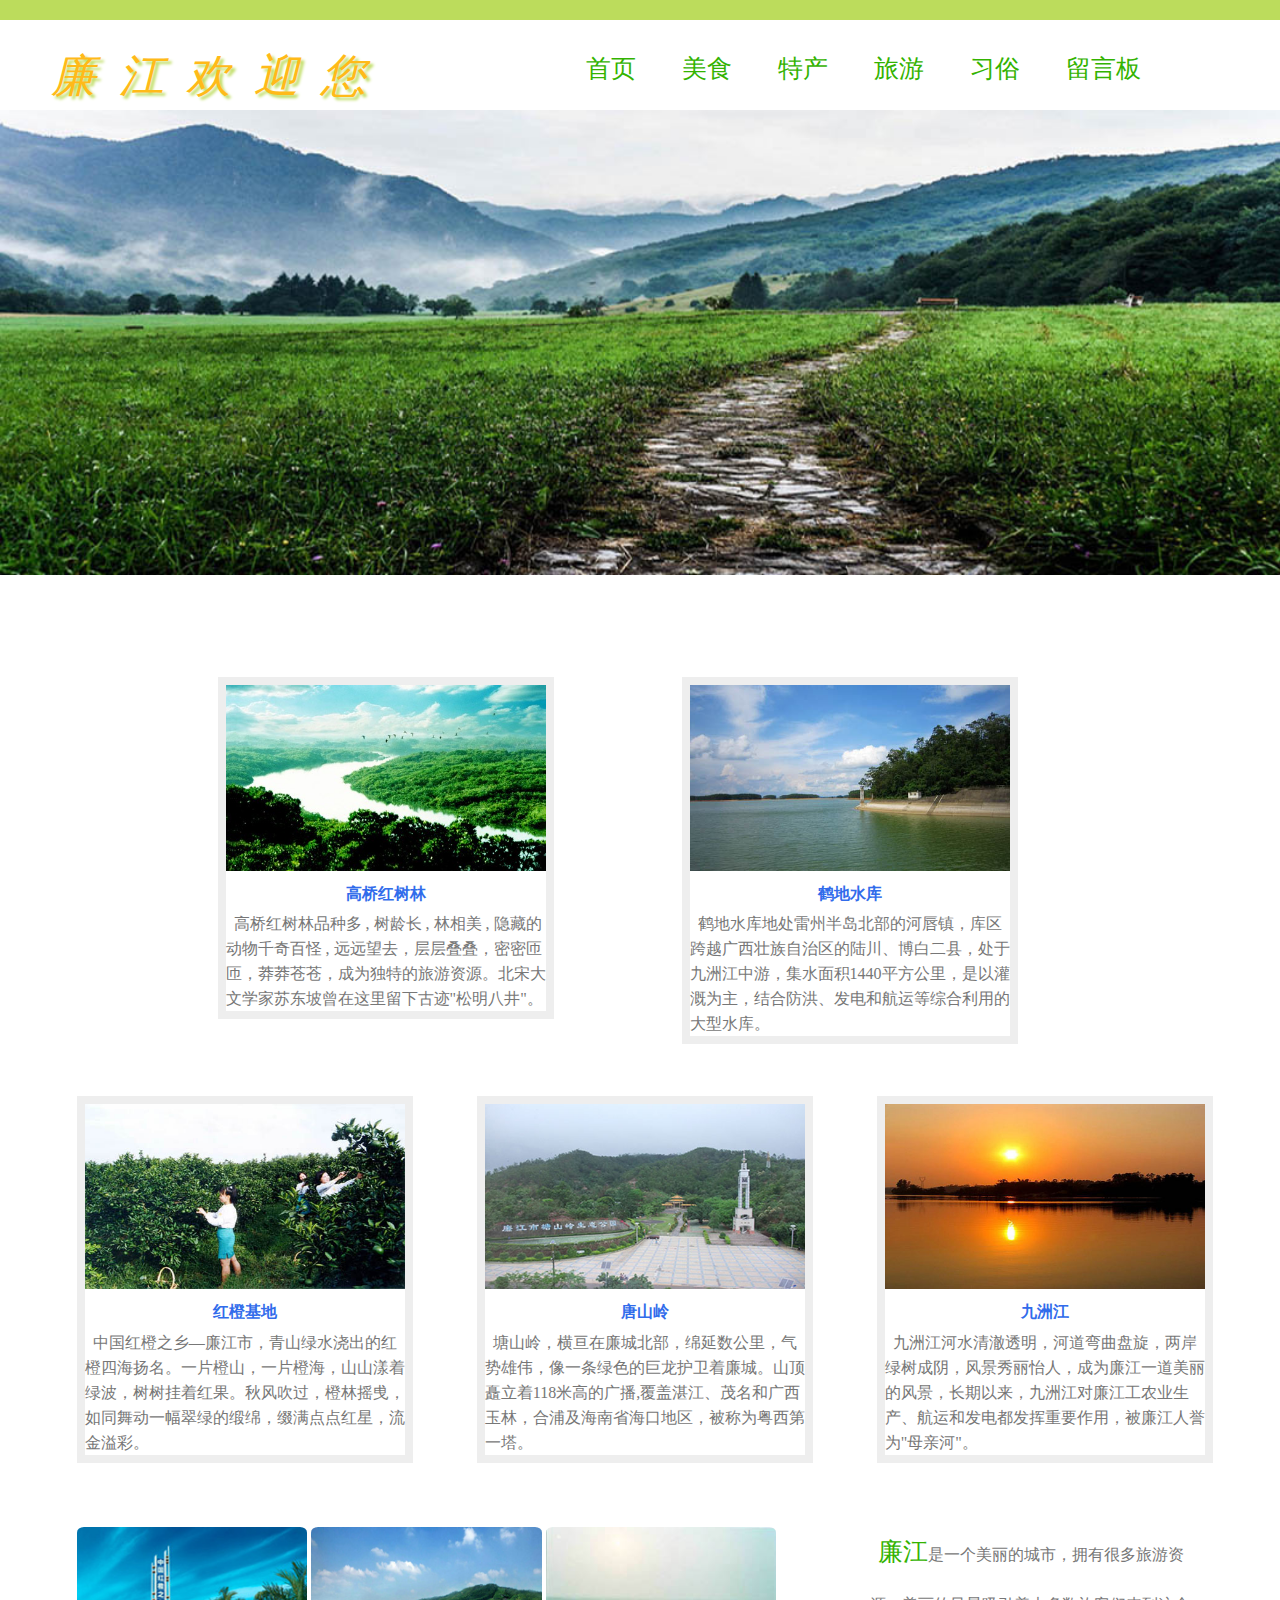
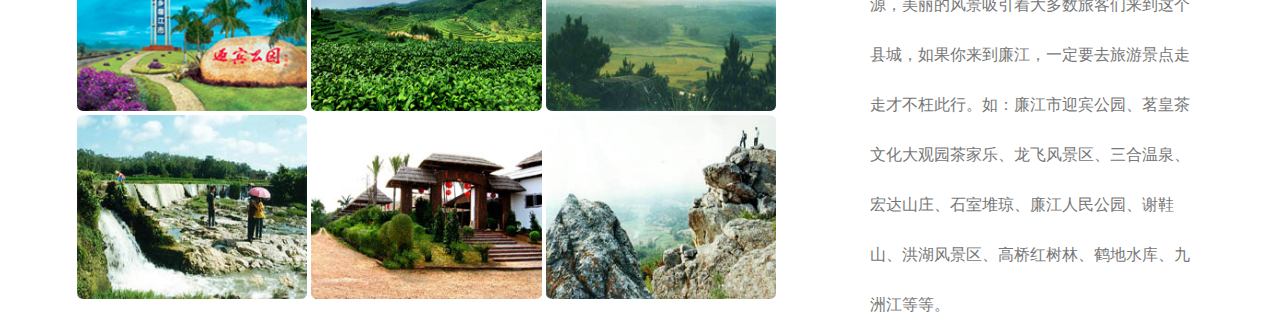
<file: PC端/旅游.html>
<!DOCTYPE html PUBLIC "-//W3C//DTD XHTML 1.0 Transitional//EN" "http://www.w3.org/TR/xhtml1/DTD/xhtml1-transitional.dtd">
<html xmlns="http://www.w3.org/1999/xhtml">
<head>
<meta http-equiv="Content-Type" content="text/html; charset=utf-8" />
<title>廉江美景</title>
<link rel="stylesheet" type="text/css" href="../css/master5.css"  />
<script type="text/javascript" src="../js/share.js"></script>
</head>

<body>
<div id="nav">
	<div class="fill"></div>
	<div class="text">
	    <span class="main">廉江欢迎您</span>
	</div>
    <div class="nav_1">
    	<ul>
        	<li><a class="color1" href="../index.html">首页</a></li>
            <li><a class="color2" href="美食.html">美食</a></li>
            <li><a class="color3" href="特产.html">特产</a></li>
            <li><a class="color4" href="#">旅游</a></li>
            <li><a class="color5" href="习俗.html">习俗</a></li>
            <li><a class="color6" href="留言板.html">留言板</a></li>
        </ul>
    </div>
</div>
<div id="header">
	<img src="../img/travel.jpg" />
</div>
<div id="flex-container">
	<div class="flex-item flex-item-1">
    	<img src="../img/高桥红树林.jpg"/>
        <h4>高桥红树林</h4>
        <p>&nbsp;&nbsp;高桥红树林品种多 , 树龄长 , 林相美 , 隐藏的动物千奇百怪 , 远远望去，层层叠叠，密密匝匝，莽莽苍苍，成为独特的旅游资源。北宋大文学家苏东坡曾在这里留下古迹"松明八井"。</p>
    </div>
    <div class="flex-item flex-item-2">
    	<img src="../img/鹤地水库1.jpg"/>
        <h4>鹤地水库</h4>
        <p>&nbsp;&nbsp;鹤地水库地处雷州半岛北部的河唇镇，库区跨越广西壮族自治区的陆川、博白二县，处于九洲江中游，集水面积1440平方公里，是以灌溉为主，结合防洪、发电和航运等综合利用的大型水库。</p>
    </div>
    <div class="flex-item flex-item-3">
    	<img src="../img/红橙基地.jpg"/>
        <h4>红橙基地</h4>
        <p>&nbsp;&nbsp;中国红橙之乡—廉江市，青山绿水浇出的红橙四海扬名。一片橙山，一片橙海，山山漾着绿波，树树挂着红果。秋风吹过，橙林摇曵，如同舞动一幅翠绿的缎绵，缀满点点红星，流金溢彩。</p>
    </div>
    <div class="flex-item flex-item-4">
    	<img src="../img/唐山岭.jpg"/>
        <h4>唐山岭</h4>
        <p>&nbsp;&nbsp;塘山岭，横亘在廉城北部，绵延数公里，气势雄伟，像一条绿色的巨龙护卫着廉城。山顶矗立着118米高的广播,覆盖湛江、茂名和广西玉林，合浦及海南省海口地区，被称为粤西第一塔。</p>
    </div>
    <div class="flex-item flex-item-5">
    	<img src="../img/九洲江1.jpg"/>
        <h4>九洲江</h4>
        <p>&nbsp;&nbsp;九洲江河水清澈透明，河道弯曲盘旋，两岸绿树成阴，风景秀丽怡人，成为廉江一道美丽的风景，长期以来，九洲江对廉江工农业生产、航运和发电都发挥重要作用，被廉江人誉为"母亲河"。</p>
    </div>
</div>
<div id="section">
	<div class="image">
    	<img src="../img/廉江市迎宾公园.jpg" />
        <img src="../img/茗皇茶文化大观园茶家乐.jpg" />
        <img src="../img/龙飞风景区.jpg" />
        <img src="../img/三合温泉.jpg" />
        <img src="../img/宏达山庄.jpg" />
        <img src="../img/石室堆琼.jpg" />
    </div>
    <div class="section-text">
    	<p>&nbsp;&nbsp;<span>廉江</span>是一个美丽的城市，拥有很多旅游资源，美丽的风景吸引着大多数旅客们来到这个县城，如果你来到廉江，一定要去旅游景点走走才不枉此行。如：廉江市迎宾公园、茗皇茶文化大观园茶家乐、龙飞风景区、三合温泉、宏达山庄、石室堆琼、廉江人民公园、谢鞋山、洪湖风景区、高桥红树林、鹤地水库、九洲江等等。</p>
    </div>
</div>
</body>
</html>
</file>
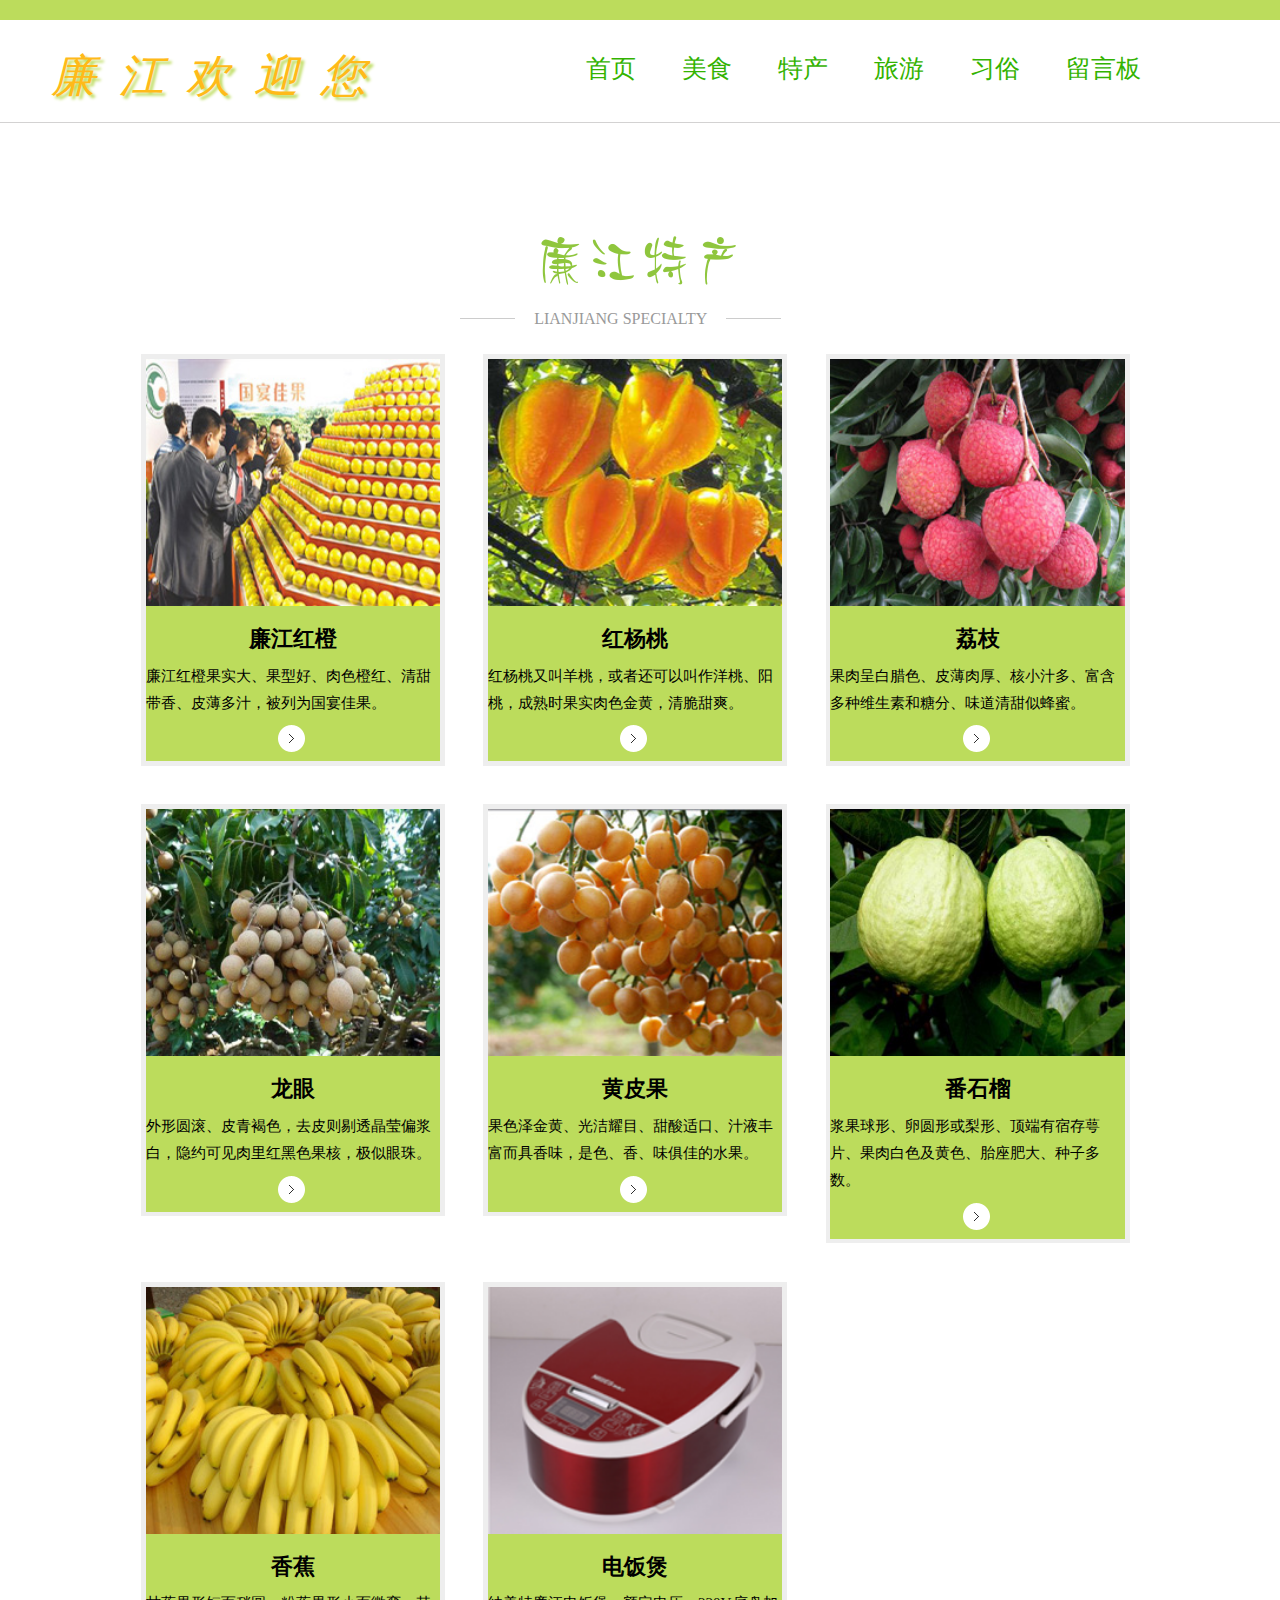
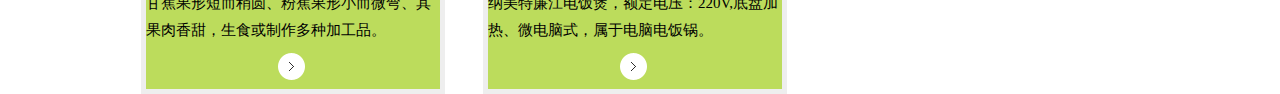
<file: PC端/特产.html>
<!DOCTYPE html PUBLIC "-//W3C//DTD XHTML 1.0 Transitional//EN" "http://www.w3.org/TR/xhtml1/DTD/xhtml1-transitional.dtd">
<html xmlns="http://www.w3.org/1999/xhtml">
<head>
<meta http-equiv="Content-Type" content="text/html; charset=utf-8" />
<link rel="stylesheet" type="text/css" href="../css/master2.css"  />
<script type="text/javascript" src="../js/share.js"></script>
<title>廉江特产</title>
</head>

<body>
<div id="nav">
	<div class="fill"></div>
	<div class="text">
	    <span class="main">廉江欢迎您</span>
	</div>
    <div class="nav_1">
    	<ul>
        	<li><a class="color1" href="../index.html">首页</a></li>
            <li><a class="color2" href="美食.html">美食</a></li>
            <li><a class="color3" href="#">特产</a></li>
            <li><a class="color4" href="旅游.html">旅游</a></li>
            <li><a class="color5" href="习俗.html">习俗</a></li>
            <li><a class="color6" href="留言板.html">留言板</a></li>
        </ul>
    </div>
</div>
<div class="hrr"></div>
<div id="header">
	<center>
    	<img src="../img/标题.png" /><br/>
        </center>
        <center>
    	<div class="title-content1">
        	<i class="mark-left"></i>
            <h3>LIANJIANG SPECIALTY</h3> 
            <i class="mark-right"></i>
    	</div>
     </center>
</div>
<div id="content">
	<div class="content-1">
		<div class="article">
        <div class="post-format-content">
			<div class="post-thumbnail">
				<img src="../img/t1.jpg" class="attachment-thumbnail wp-post-image">
            </div>
			<div class="content-wrap">
				<h1 class="entry-title">
					<a href="红橙.html" class="featured-image" title="廉江红橙" rel="bookmark">廉江红橙</a>
				</h1>
			</div>
		</div>
     	</div>
        <div class="img-text">
           	<h4>廉江红橙</h4>
            <p>廉江红橙果实大、果型好、肉色橙红、清甜带香、皮薄多汁，被列为国宴佳果。</p>
        	<div class="more">
            	<a href="红橙.html"><img src="../img/more.png" /></a>
            </div>
        </div>
    </div>   <!--end of content-1-->
    <div class="content-1">
		<div class="article">
        <div class="post-format-content">
			<div class="post-thumbnail">
				<img src="../img/t2.jpg" class="attachment-thumbnail wp-post-image">
            </div>
			<div class="content-wrap">
				<h1 class="entry-title">
					<a href="" class="featured-image" title="红杨桃" rel="bookmark">红杨桃</a>
				</h1>
			</div>
		</div>
     	</div>
        <div class="img-text">
           	<h4>红杨桃</h4>
            <p>红杨桃又叫羊桃，或者还可以叫作洋桃、阳桃，成熟时果实肉色金黄，清脆甜爽。</p>
        	<div class="more">
            	<a href="#"><img src="../img/more.png" /></a>
            </div>
        </div>
    </div>   <!--end of content-1-->
	<div class="content-1">
		<div class="article">
        <div class="post-format-content">
			<div class="post-thumbnail">
				<img src="../img/t3.jpg" class="attachment-thumbnail wp-post-image">
            </div>
			<div class="content-wrap">
				<h1 class="entry-title">
					<a href="" class="featured-image" title="荔枝" rel="bookmark">荔枝</a>
				</h1>
			</div>
		</div>
     	</div>
        <div class="img-text">
           	<h4>荔枝</h4>
            <p>果肉呈白腊色、皮薄肉厚、核小汁多、富含多种维生素和糖分、味道清甜似蜂蜜。</p>
        	<div class="more">
            	<a href="#"><img src="../img/more.png" /></a>
            </div>
        </div>
    </div>   <!--end of content-1-->
    <div class="content-1">
		<div class="article">
        <div class="post-format-content">
			<div class="post-thumbnail">
				<img src="../img/t4.jpg" class="attachment-thumbnail wp-post-image">
            </div>
			<div class="content-wrap">
				<h1 class="entry-title">
					<a href="" class="featured-image" title="龙眼" rel="bookmark">龙眼</a>
				</h1>
			</div>
		</div>
     	</div>
        <div class="img-text">
           	<h4>龙眼</h4>
            <p>外形圆滚、皮青褐色，去皮则剔透晶莹偏浆白，隐约可见肉里红黑色果核，极似眼珠。</p>
        	<div class="more">
            	<a href="#"><img src="../img/more.png" /></a>
            </div>
        </div>
    </div>   <!--end of content-1-->
    <div class="content-1">
		<div class="article">
        <div class="post-format-content">
			<div class="post-thumbnail">
				<img src="../img/t5.jpg" class="attachment-thumbnail wp-post-image">
            </div>
			<div class="content-wrap">
				<h1 class="entry-title">
					<a href="" class="featured-image" title="黄皮果" rel="bookmark">黄皮果</a>
				</h1>
			</div>
		</div>
     	</div>
        <div class="img-text">
           	<h4>黄皮果</h4>
            <p>果色泽金黄、光洁耀目、甜酸适口、汁液丰富而具香味，是色、香、味俱佳的水果。</p>
        	<div class="more">
            	<a href="#"><img src="../img/more.png" /></a>
            </div>
        </div>
    </div>   <!--end of content-1-->
    <div class="content-1">
		<div class="article">
        <div class="post-format-content">
			<div class="post-thumbnail">
				<img src="../img/t6.jpg" class="attachment-thumbnail wp-post-image">
            </div>
			<div class="content-wrap">
				<h1 class="entry-title">
					<a href="" class="featured-image" title="番石榴" rel="bookmark">番石榴</a>
				</h1>
			</div>
		</div>
     	</div>
        <div class="img-text">
           	<h4>番石榴</h4>
            <p>浆果球形、卵圆形或梨形、顶端有宿存萼片、果肉白色及黄色、胎座肥大、种子多数。 </p>
        	<div class="more">
            	<a href="#"><img src="../img/more.png" /></a>
            </div>
        </div>
    </div>   <!--end of content-1-->
    <div class="content-1">
		<div class="article">
        <div class="post-format-content">
			<div class="post-thumbnail">
				<img src="../img/t7.jpg" class="attachment-thumbnail wp-post-image">
            </div>
			<div class="content-wrap">
				<h1 class="entry-title">
					<a href="" class="featured-image" title="香蕉" rel="bookmark">香蕉</a>
				</h1>
			</div>
		</div>
     	</div>
        <div class="img-text">
           	<h4>香蕉</h4>
            <p>甘蕉果形短而稍圆、粉蕉果形小而微弯、其果肉香甜，生食或制作多种加工品。 </p>
        	<div class="more">
            	<a href="#"><img src="../img/more.png" /></a>
            </div>
        </div>
    </div>   <!--end of content-1-->
    <div class="content-1">
		<div class="article">
        <div class="post-format-content">
			<div class="post-thumbnail">
				<img src="../img/t8.png" class="attachment-thumbnail wp-post-image">
            </div>
			<div class="content-wrap">
				<h1 class="entry-title">
					<a href="" class="featured-image" title="电饭煲" rel="bookmark">电饭煲</a>
				</h1>
			</div>
		</div>
     	</div>
        <div class="img-text">
           	<h4>电饭煲</h4>
            <p>纳美特廉江电饭煲，额定电压：220V,底盘加热、微电脑式，属于电脑电饭锅。</p>
        	<div class="more">
            	<a href="#"><img src="../img/more.png" /></a>
            </div>
        </div>
    </div>   <!--end of content-1-->
</div>
</body>
</html>
</file>
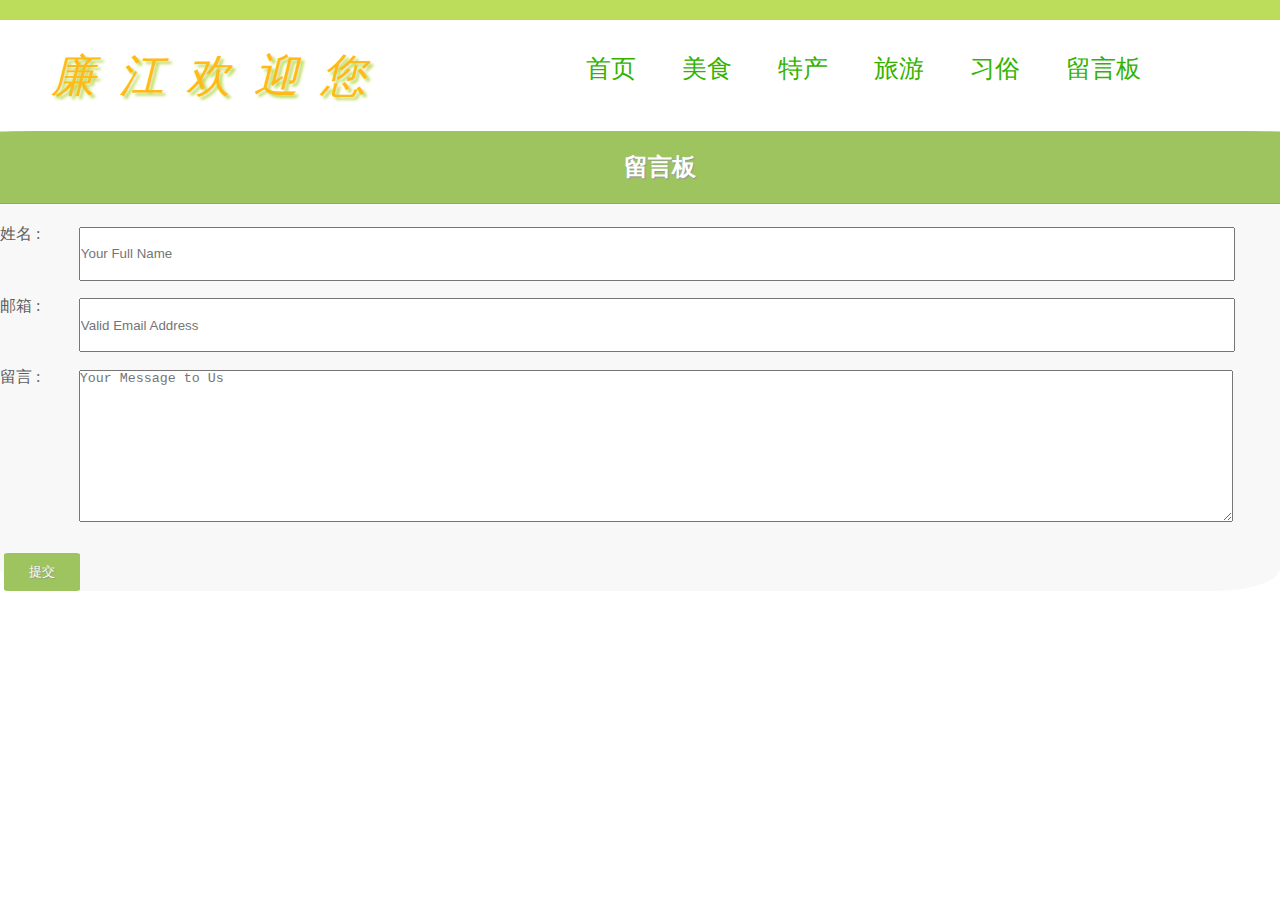
<file: PC端/留言板.html>
<!DOCTYPE html PUBLIC "-//W3C//DTD XHTML 1.0 Transitional//EN" "http://www.w3.org/TR/xhtml1/DTD/xhtml1-transitional.dtd">
<html xmlns="http://www.w3.org/1999/xhtml">
<head>
<meta http-equiv="Content-Type" content="text/html; charset=utf-8" />
<title>留言板</title>
<link type="text/css" rel="stylesheet" href="../css/master7.css" />
</head>

<body>
<div id="nav">
	<div class="fill"></div>
	<div class="text">
	    <span class="main">廉江欢迎您</span>
	</div>
    <div class="nav_1">
    	<ul>
        	<li><a class="color1" href="../index.html">首页</a></li>
            <li><a class="color2" href="美食.html">美食</a></li>
            <li><a class="color3" href="特产.html">特产</a></li>
            <li><a class="color4" href="旅游.html">旅游</a></li>
            <li><a class="color5" href="习俗.html">习俗</a></li>
            <li><a class="color6" href="#">留言板</a></li>
        </ul>
    </div>
</div>

<form action="" method="post" class="smart-green">
    <h1>留言板</h1>
    <label>
    <span>姓名 :</span>
    <input id="name" type="text" name="name" placeholder="Your Full Name" />
    </label>
    <label>
    <span>邮箱 :</span>
    <input id="email" type="email" name="email" placeholder="Valid Email Address" />
    </label>
    <label>
    <span>留言 :</span>
    <textarea id="message" name="message" placeholder="Your Message to Us"></textarea>
    </label>
    <label>
    <span>&nbsp;</span>
    <input type="button" class="button" value="提交" />
    </label>
</form>
</body>
</html>
</file>
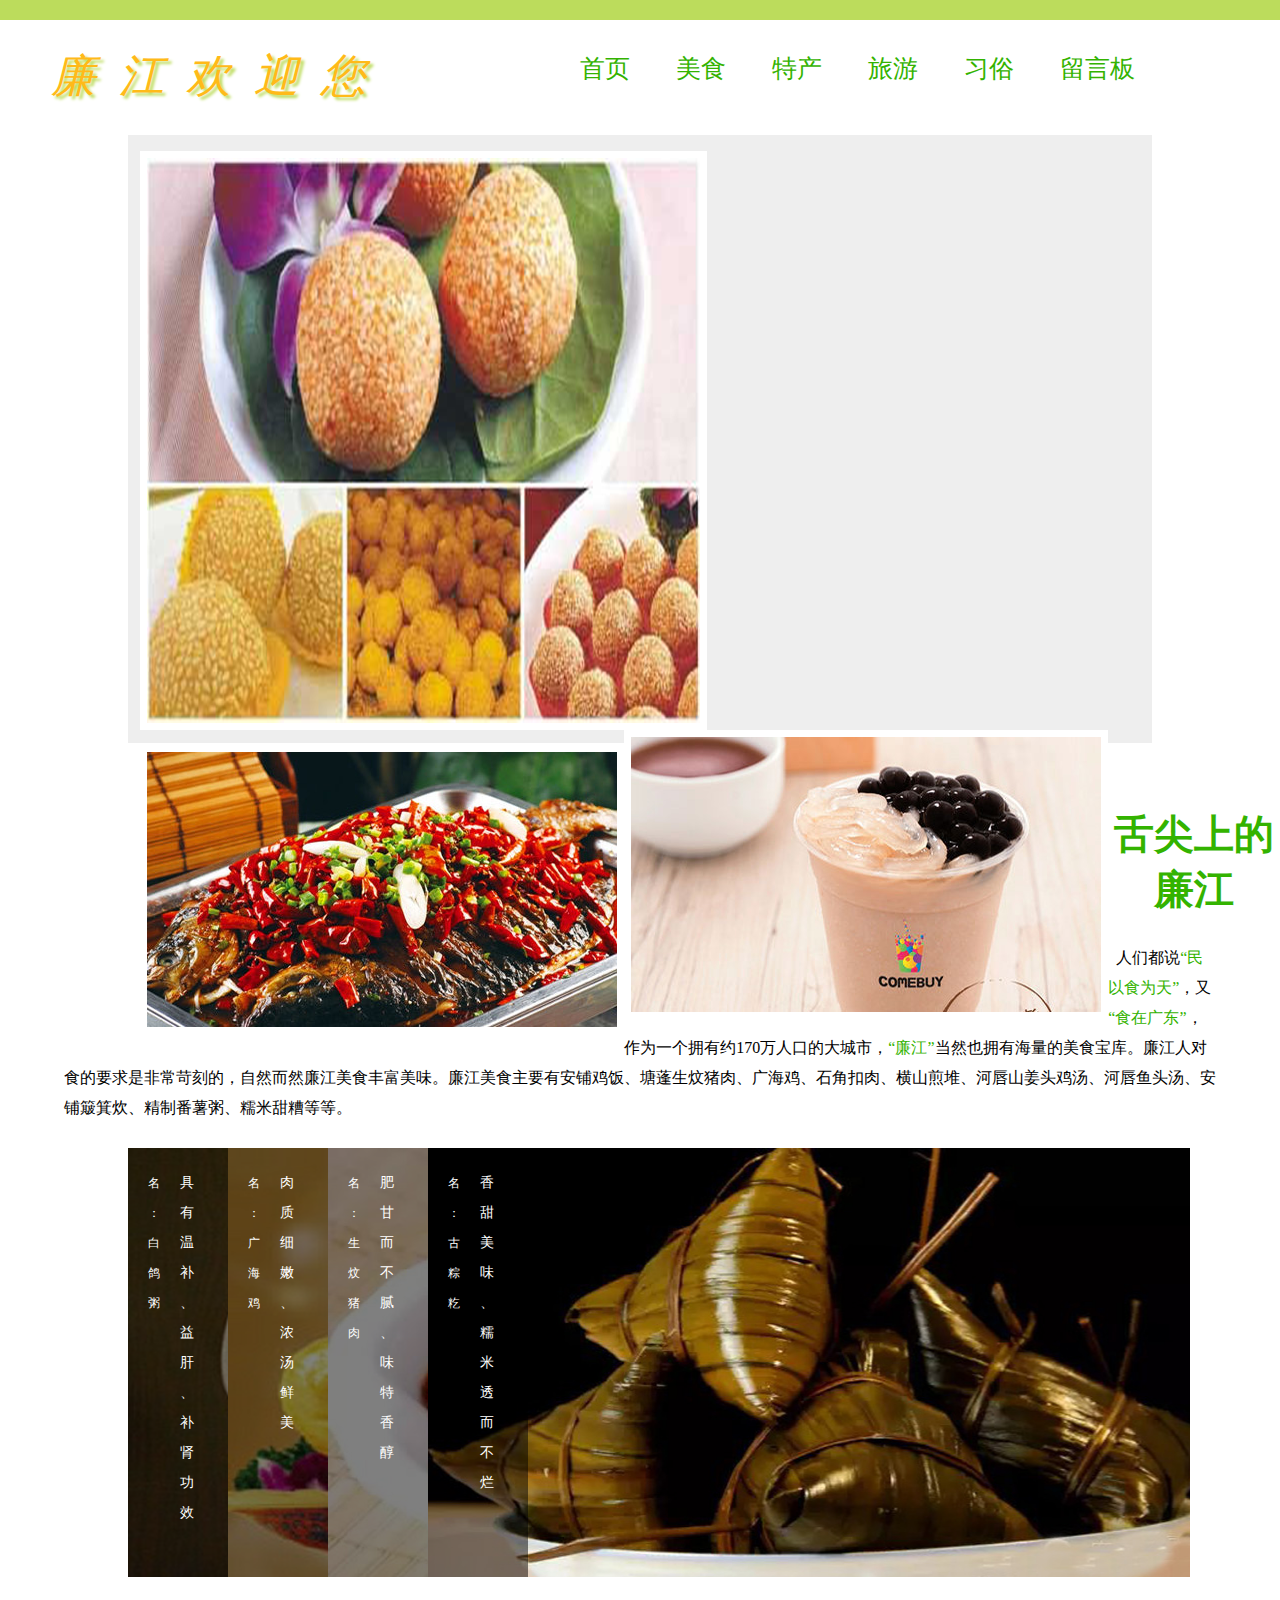
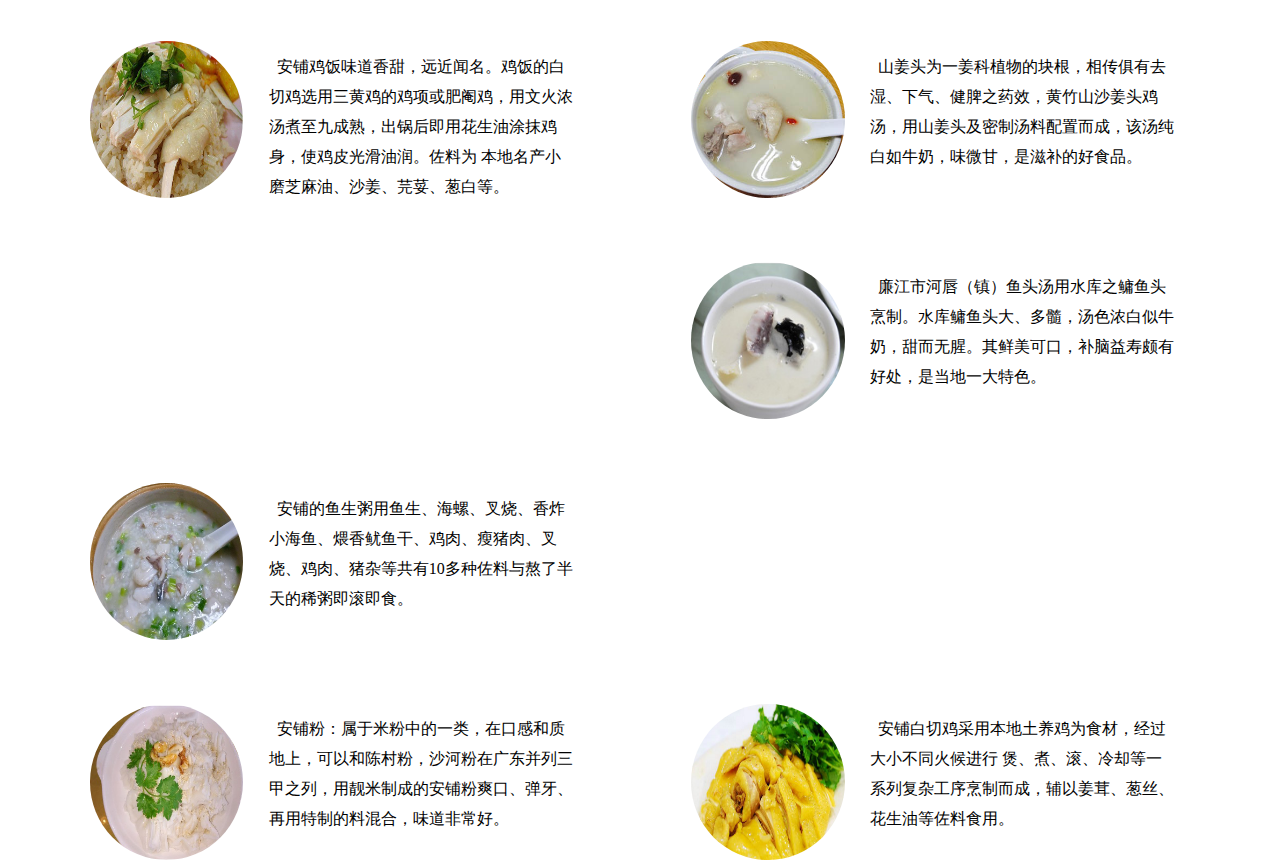
<file: PC端/美食.html>
<!DOCTYPE html PUBLIC "-//W3C//DTD XHTML 1.0 Transitional//EN" "http://www.w3.org/TR/xhtml1/DTD/xhtml1-transitional.dtd">
<html xmlns="http://www.w3.org/1999/xhtml">
<head>
<meta http-equiv="Content-Type" content="text/html; charset=utf-8" />
<title>廉江美食</title>
<link rel="stylesheet" type="text/css" href="../css/master4.css"  />
<script src="../js/jquery-1.10.2.min.js"></script>
<script src="../js/demo.js"></script>
<script type="text/javascript" src="../js/share.js"></script>
</head>

<body>
<div id="nav">
	<div class="fill"></div>
	<div class="text">
	    <span class="main">廉江欢迎您</span>
	</div>
    <div class="nav_1">
    	<ul>
        	<li><a class="color1" href="../index.html">首页</a></li>
            <li><a class="color2" href="#">美食</a></li>
            <li><a class="color3" href="特产.html">特产</a></li>
            <li><a class="color4" href="旅游.html">旅游</a></li>
            <li><a class="color5" href="习俗.html">习俗</a></li>
            <li><a class="color6" href="留言板.html">留言板</a></li>
        </ul>
    </div>
</div>
<div id="header">
	<div class="header-image">
    	<img src="../img/横生煎堆.png" class="image1"/>
        <img src="../img/烤鱼.jpg" class="image2"/>
        <img src="../img/甘杯.jpg" class="image3"/>
    </div>
</div>
<div id="section">
	<h3>舌尖上的廉江</h3>
    <div ></div>
    <p class="p-text">&nbsp;&nbsp;人们都说<q>民以食为天</q>，又<q>食在广东</q>，作为一个拥有约170万人口的大城市，<q>廉江</q>当然也拥有海量的美食宝库。廉江人对食的要求是非常苛刻的，自然而然廉江美食丰富美味。廉江美食主要有安铺鸡饭、塘蓬生炆猪肉、广海鸡、石角扣肉、横山煎堆、河唇山姜头鸡汤、河唇鱼头汤、安铺簸箕炊、精制番薯粥、糯米甜糟等等。</p>
    <div id="dcon">
        <ul>
            <li class="pic pic1" >
                 <div class="txt">
                     <p class="p1">名 ： 白鸽粥</p>
                     <p class="p2">具有温补 、益肝 、补肾功效</p>
                 </div>
            </li>
            <li class="pic pic2">
                <div class="txt">
                    <p class="p1">名 ： 广海鸡</p>
                    <p class="p2">肉质细嫩 、浓汤鲜美</p>
                </div>
            </li>
            <li class="pic pic3">
                <div class="txt">
                    <p class="p1">名 ： 生炆猪肉</p>
                    <p class="p2">肥甘而不腻 、 味特香醇</p>
                </div>
            </li>
            <li class="pic pic4">
                <div class="txt">
                    <p class="p1">名 ： 古粽籺</p>
                    <p class="p2">香甜美味 、 糯米透而不烂</p>
                </div>
            </li>
        </ul>
    </div>
</div>
<div id="article">
	<div class="content1">
    	<img  class="imge" src="../img/安铺鸡饭.png" />
        <p>&nbsp;&nbsp;安铺鸡饭味道香甜，远近闻名。鸡饭的白切鸡选用三黄鸡的鸡项或肥阉鸡，用文火浓汤煮至九成熟，出锅后即用花生油涂抹鸡身，使鸡皮光滑油润。佐料为 本地名产小磨芝麻油、沙姜、芫荽、葱白等。</p>
    </div>
    <div class="content2">
    	<img class="imge" src="../img/河唇黄竹山山姜头鸡汤.jpg" />
        <p>&nbsp;&nbsp;山姜头为一姜科植物的块根，相传俱有去湿、下气、健脾之药效，黄竹山沙姜头鸡汤，用山姜头及密制汤料配置而成，该汤纯白如牛奶，味微甘，是滋补的好食品。</p>
    </div>
    <div class="content3">
    	<img class="imge" src="../img/k3.jpg"/>
        <p>&nbsp;&nbsp;廉江市河唇（镇）鱼头汤用水库之鳙鱼头烹制。水库鳙鱼头大、多髓，汤色浓白似牛奶，甜而无腥。其鲜美可口，补脑益寿颇有好处，是当地一大特色。</p>
    </div>
    <div class="content4">
    	<img class="imge" src="../img/鱼生粥.png"/>
        <p>&nbsp;&nbsp;安铺的鱼生粥用鱼生、海螺、叉烧、香炸小海鱼、煨香鱿鱼干、鸡肉、瘦猪肉、叉烧、鸡肉、猪杂等共有10多种佐料与熬了半天的稀粥即滚即食。</p>
    </div>
    <div class="content5">
    	<img class="imge" src="../img/安铺粉.png"/>
        <p>&nbsp;&nbsp;安铺粉：属于米粉中的一类，在口感和质地上，可以和陈村粉，沙河粉在广东并列三甲之列，用靓米制成的安铺粉爽口、弹牙、再用特制的料混合，味道非常好。</p>
    </div>
    <div class="content6">
    	<img class="imge" src="../img/白切鸡.png"/>
        <p>&nbsp;&nbsp;安铺白切鸡采用本地土养鸡为食材，经过大小不同火候进行 煲、煮、滚、冷却等一系列复杂工序烹制而成，辅以姜茸、葱丝、花生油等佐料食用。</p>
    </div>
</div>
</body>
</html>
</file>
<file: css/master6.css>
@charset "utf-8";
/* CSS Document */

*{
	margin:0px;
	padding:0px;
	}
#nav{
	width:100%;
	}
.fill{
	width:100%;
	height:20px;
	background-color:#BCDC5C;
	}
.text{
	width:40%;
	font-style:italic;
	float:left;
	margin-top:2%;
	}
span.main {
	display: block;
	font-size:45px;
	font-family:"华文行楷";
	padding-left:10%;
	text-transform: uppercase;
	letter-spacing: 0.5em;
	color:#FFBA19;
	filter:glow(color=#BCDC5C,strength=5);
	text-shadow:3px 3px 3px #BCDC5C;
	}

.nav_1{
	width:55%;
	float:left;
	margin-top:2.5%;
	margin-left:4%;
	}
ul li{
	list-style:none;
	text-decoration:none;
	display:block;
	float:left;
	}
ul li a{
	text-decoration:none;
	font-size:25px;
	font-family:"华文楷体";
	padding:23px 23px;
	transition: all 0.6s;
	}
.nav_1 ul li a:link,.nav_1 ul li a:visited{
	color:#33B300;
	}
.nav_1 ul li a:hover,.nav_1 ul li a:active{
	transform: scale(1.2);
	text-decoration:none;
	border-radius:10%;
	}
/*导航颜色*/
.nav_1 ul li  a:hover{
	color:#fff;
}
.nav_1 ul li a.color1:hover{
	background:#d52685;
}
.nav_1 ul li a.color2:hover{
	background:#fd9f3e;
}
.nav_1 ul li a.color3:hover{
	background:#553a99;
}
.nav_1 ul li a.color4:hover{
	background:#6cbc35;
}
.nav_1 ul li a.color5:hover{
	background:#08538c;
}
.nav_1 ul li a.color6:hover{
	background:#FFE500;
}
/*导航颜色*/
.article{
	clear:left;
	margin-top:8%;
	}
h3{
	text-align:center;
	color:#33B300;
	font-size:37px;
	font-family:"华文行楷";
	}
.part{
	width:100%;
	}
.part-text{
	width:40%;
	margin-left:3%;
	float:left;
	}
.part p{
	width:100%;
	line-height:25px;
	padding-top:5%;
	}
.image{
	width:55%;
	margin-left:2%;
	float:left;
	padding-top:2%;
	}
.image img{
	width:45%;
	}
.article-2{
	clear:left;
	margin-top:40%;
	}
.image-2{
	width:35%;
	float:left;
	margin-left:5%;
	padding-top:2%;
	}
.image-2 img{
	width:80%;
	}
.part-2{
	width:50%;
	float:left;
	}
.part-2 p{
	width:100%;
	padding-top:3%;
	line-height:40px;
	}
.article-3{
	clear:left;
	margin-top:30%;
	}
.part-3{
	width:90%;
	margin-left:5%;
	padding-top:2%;
	line-height:30px;
	}
.image-3{
	width:100%;
	padding-top:2%;
	}
.image-3 img{
	width:30%;
	float:left;
	margin-left:12%;
	}

@media screen and (min-width:421px) and (max-width:899px){
.text{
	width:40%;
	margin-top:3%;
	}
span.main {
	font-size:42px;
	letter-spacing: 0.3em;
	}
.nav_1{
	width:59%;
	margin-left:1%;
	}
ul li{
	margin-top:3%;
	}
ul li a{
	font-size:23px;
	padding:12px 12px;
	}
.article{
	margin-top:14%;
	}
.part-text{
	width:40%;
	margin-left:5%;
	}
.part p{
	line-height:25px;
	padding-top:5%;
	}
.image{
	width:45%;
	margin-left:10%;
	padding-top:3%;
	}
.image img{
	width:80%;
	}
.image-2{
	margin-left:5%;
	padding-top:3%;
	}
.image-2 img{
	width:100%;
	}
.part-2{
	width:50%;
	margin-left:5%;
	}
.part-2 p{
	padding-top:3%;
	line-height:25px;
	}
.article-3{
	clear:left;
	margin-top:50%;
	}

}
@media screen and (max-width:420px){
.text{
	width:100%;
	clear:left;
	}
span.main {
	font-size:40px;
	text-align:center;
	}
#nav{
	width:100%;
	}
.nav_1{
	width:100%;
	clear:both;
	margin:0;
	margin-bottom:1.5%;
	}

.nav_1 ul li{
	width:100%;
	margin-top:1%;
	}
.nav_1 ul li a{
	display:block;
	font-size:20px;
	text-align:center;
	padding:2%;
	}
.nav_1 ul li a:hover{
	width:100%;
	border-radius:0;
}

h3{
	margin-top:90%;
	font-size:30px;
	}
.part-text{
	width:100%;
	margin-left:1%;
	clear:left;
	}
.part p{
	font-size:15px;
	}
.image{
	width:100%;
	clear:left;
	margin-left:4%;
	}
.article-2{
	clear:left;
	margin-top:230%;
	}
.image-2{
	width:100%;
	clear:left;
	margin-left:25%;
	}
.image-2 img{
	width:50%;
	}
.part-2{
	width:100%;
	clear:left;
	}
.part-2 p{
	width:100%;
	padding-top:3%;
	margin-left:1%;
	font-size:15px;
	line-height:30px;
	}
.article-3{
	clear:left;
	margin-top:145%;
	}
.part-3{
	width:100%;
	margin-left:5%;
	padding-top:2%;
	line-height:30px;
	}
.part-3 p{
	width:100%;
	margin-left:-5%;
	font-size:15px;
	}
.image-3{
	width:100%;
	padding-top:2%;
	}
.image-3 img{
	width:40%;
	float:left;
	margin-left:6%;
	}


}
</file>
<file: css/master5.css>
@charset "utf-8";
/* CSS Document */

*{
	margin:0px;
	padding:0px;
	}
#nav{
	width:100%;
	}
.fill{
	width:100%;
	height:20px;
	background-color:#BCDC5C;
	}
.text{
	width:40%;
	font-style:italic;
	float:left;
	margin-top:2%;
	}
span.main {
	display: block;
	font-size:45px;
	font-family:"华文行楷";
	padding-left:10%;
	text-transform: uppercase;
	letter-spacing: 0.5em;
	color:#FFBA19;
	filter:glow(color=#BCDC5C,strength=5);
	text-shadow:3px 3px 3px #BCDC5C;
	}

.nav_1{
	width:55%;
	float:left;
	margin-top:2.5%;
	margin-left:4%;
	}
ul li{
	list-style:none;
	text-decoration:none;
	display:block;
	float:left;
	}
ul li a{
	text-decoration:none;
	font-size:25px;
	font-family:"华文楷体";
	padding:23px 23px;
	transition: all 0.6s;
	}
.nav_1 ul li a:link,.nav_1 ul li a:visited{
	color:#33B300;
	}
.nav_1 ul li a:hover,.nav_1 ul li a:active{
	transform: scale(1.2);
	text-decoration:none;
	border-radius:10%;
	}
/*导航颜色*/
.nav_1 ul li  a:hover{
	color:#fff;
}
.nav_1 ul li a.color1:hover{
	background:#d52685;
}
.nav_1 ul li a.color2:hover{
	background:#fd9f3e;
}
.nav_1 ul li a.color3:hover{
	background:#553a99;
}
.nav_1 ul li a.color4:hover{
	background:#6cbc35;
}
.nav_1 ul li a.color5:hover{
	background:#08538c;
}
.nav_1 ul li a.color6:hover{
	background:#FFE500;
}
/*导航颜色*/
#header{
	width:100%;
	margin-top:7%;
	}
#header img{
	width:100%;
	}
#flex-container{
	width:100%;
	margin-top:4%;
	}
.flex-item{
	width:25%;
	border:8px solid #eee;
	margin-top:4%;
	float:left;
	}
.flex-item-1{
	margin-left:17%;
	}
.flex-item-2{
	margin-left:10%;
	}
.flex-item-3{
	margin-left:6%;
	}
.flex-item-4,.flex-item-5{
	margin-left:5%;
	}
.flex-item img{
	width:100%;
	}
.flex-item img:hover{
	opacity:0.7;
	}
.flex-item h4{
	padding-top:4%;
	color:#316CEB;
	text-align:center;
	}
.flex-item p{
	padding-top:2%;
	line-height:25px;
	color:#777;
	}
#section{
	clear:left;
	width:100%;
	}
.image{
	width:60%;
	margin-left:6%;
	margin-top:5%;
	float:left;
	}
.image img{
	width:30%;
	border-radius:3%;
	opacity:1;
	}
.image img:hover{
	opacity:0.7;
	}
.section-text{
	float:left;
	width:25%;
	margin-left:2%;
	margin-top:5%;
	}
.section-text p{
	line-height:50px;
	color:#777;
	}
.section-text span{
	color:#33B300;
	font-size:25px;
	}
@media screen and (min-width:421px) and (max-width:899px){
.text{
	width:40%;
	margin-top:3%;
	}
span.main {
	font-size:42px;
	letter-spacing: 0.3em;
	}
.nav_1{
	width:59%;
	margin-left:1%;
	}
ul li{
	margin-top:3%;
	}
ul li a{
	font-size:23px;
	padding:12px 12px;
	}
.image img{
	width:37%;
	margin-left:5%;
	}
.section-text{
	margin-left:0;
	}
.section-text p{
	line-height:25px;
	color:#777;
	}
}
@media screen and (max-width:420px){
.text{
	width:100%;
	clear:left;
	}
span.main {
	font-size:40px;
	text-align:center;
	}
#nav{
	width:100%;
	}
.nav_1{
	width:100%;
	clear:both;
	margin:0;
	margin-bottom:1.5%;
	}

.nav_1 ul li{
	width:100%;
	margin-top:1%;
	}
.nav_1 ul li a{
	display:block;
	font-size:20px;
	text-align:center;
	padding:2%;
	}
.nav_1 ul li a:hover{
	width:100%;
	border-radius:0;
}

.flex-item{
	width:96%;
	clear:left;
	border:8px solid #eee;
	margin:0;
	}
.flex-item-1,.flex-item-2,.flex-item-3,
.flex-item-4,.flex-item-5{
	margin-top:5%;
	}
.flex-item p{
	font-size:15px;
	}
.image{
	width:100%;
	margin-left:3%;
	}
.image img{
	width:45%;
	}
.section-text{
	width:100%;
	margin-left:0;
	}
.section-text p{
	line-height:30px;
	font-size:15px;
	}
.section-text span{
	font-size:20px;
	}

}
</file>
<file: css/master2.css>
@charset "utf-8";
/* CSS Document */

*{
	margin:0px;
	padding:0px;
	}
#nav{
	width:100%;
	}
.fill{
	width:100%;
	height:20px;
	background-color:#BCDC5C;
	}
.text{
	width:40%;
	font-style:italic;
	float:left;
	margin-top:2%;
	}
span.main {
	display: block;
	font-size:45px;
	font-family:"华文行楷";
	padding-left:10%;
	text-transform: uppercase;
	letter-spacing: 0.5em;
	color:#FFBA19;
	filter:glow(color=#BCDC5C,strength=5);
	text-shadow:3px 3px 3px #BCDC5C;
	}

.nav_1{
	width:55%;
	float:left;
	margin-top:2.5%;
	margin-left:4%;
	}
ul li{
	list-style:none;
	text-decoration:none;
	display:block;
	float:left;
	}
ul li a{
	text-decoration:none;
	font-size:25px;
	font-family:"华文楷体";
	padding:23px 23px;
	transition: all 0.6s;
	}
.nav_1 ul li a:link,.nav_1 ul li a:visited{
	color:#33B300;
	}
.nav_1 ul li a:hover,.nav_1 ul li a:active{
	transform: scale(1.2);
	text-decoration:none;
	border-radius:10%;
	}
/*导航颜色*/
.nav_1 ul li  a:hover{
	color:#fff;
}
.nav_1 ul li a.color1:hover{
	background:#d52685;
}
.nav_1 ul li a.color2:hover{
	background:#fd9f3e;
}
.nav_1 ul li a.color3:hover{
	background:#553a99;
}
.nav_1 ul li a.color4:hover{
	background:#6cbc35;
}
.nav_1 ul li a.color5:hover{
	background:#08538c;
}
.nav_1 ul li a.color6:hover{
	background:#FFE500;
}
/*导航颜色*/

.hrr{
	width:100%;
	height:1px;
	background:#D3D2D2;
	margin-top:8%;
	}
#header{
	margin-top:8%;
	}

.title-content1{
	width:100%;
	margin-top:2%;
	margin-left:-3%;
	}
/*横线*/
.title-content1 i{
	display: inline-block;
    position: relative;
    top: -5px;
    width: 55px;
    height: 1px;
    overflow: hidden;
    background-color: #ccc;
	}
i{
	font-style: italic;
	}
.title-content1 h3,.title-content2 h3{
	display: inline-block;
    margin: 0 15px;
    line-height: normal;
    font-weight: normal;
    font-size: 16px;
    color: #999;
	}
#content{
	margin-top:-1%;
	}

/*鼠标悬浮图片上的效果*/
.content-1{
	width:23%;
	float:left;
	margin-left:3%;
	margin-top:3%;
	background: #eee;
    padding: 0.3em;
	}
.content-1:nth-child(3n-2) {
	margin-left:11%;
}
.post-thumbnail img{
	width:100%;
	}
.content-1 .article {
	float: left;
	width:100%;
	position: relative;
}
.post-format-content {
	position: relative;
}

.post-thumbnail {
	width: 100%;
	height: auto;
	overflow: hidden;
}

.content-wrap {
	padding: 0;
	position: absolute;
	text-align: center;
	width: 100%;
	top: 0;
	bottom: 0;
	display: table-cell;
	vertical-align: middle;
	overflow: hidden;
}

.content-wrap h1.entry-title {
	display: table;
	font-size: 110%;
	height: 100%;
	text-transform: uppercase;
	width: 100%;
	margin:0;
}

.edit-link {
	z-index: 2;
}

.featured-image {
	display: table-cell;
	position: relative;
	transition: opacity .25s ease-in-out, background .25s ease-in-out;
	-moz-transition: opacity .25s ease-in-out, background .25s ease-in-out;
	-webkit-transition: opacity .25s ease-in-out, background .25s ease-in-out;
	vertical-align: middle;
	color: #0ce854;
	font-size:30px;
	text-decoration: none;
	z-index: 1;
	opacity: 0;
	padding: 10%;
}

.featured-image:hover {
	opacity: 0.8;
	color: #fff;
	font-size:50px;
	font-family:"华文行楷";
	background:rgba(118, 184, 82, 0.49); 
}

.post-thumbnail img {
  	display: block;
}
/*鼠标悬浮图片上的效果*/
.img-text{
	background-color:#BCDC5C;
	color:#fff;
	color:#000;
	width:100%;
	}
.img-text h4{
	padding-top:90%;
	text-align:center;
	padding-bottom:3%;
	font-size:22px;
	}
.img-text p{
	line-height:27px;
	padding-bottom:3%;
	font-size:15px;
	}
.more{
	margin-left:45%;
	padding-bottom:3%;
	}	

@media screen and (min-width:421px) and (max-width:899px){
.text{
	width:40%;
	margin-top:3%;
	}
span.main {
	font-size:42px;
	letter-spacing: 0.3em;
	}
.nav_1{
	width:59%;
	margin-left:1%;
	}
ul li{
	margin-top:3%;
	}
ul li a{
	font-size:23px;
	padding:12px 12px;
	}
.hrr{
	margin-top:14%;
	}
#header{
	margin-top:10%;
	}
.title-content1 i{
    width: 45px;
	}
.title-content1 h3,.title-content2 h3{
    font-size: 14px;	
	}
.content-1{
	width:37%;
	margin-left:5%;
	margin-top:3%;
	}
.content-1:nth-child(3n-2) {
	margin-left:5%;
}
.content-1:nth-child(2n-1) {
	margin-left:9%;
}

.content-wrap h1.entry-title {
	font-size: 80%;
}
.featured-image {
	font-size:27px;
}

.featured-image:hover {
	font-size:45px;
}
.more{
	margin-left:37%;
	}	

}
@media screen and (max-width:420px){
.text{
	width:100%;
	clear:left;
	}
span.main {
	font-size:40px;
	text-align:center;
	}
#nav{
	width:100%;
	}
.nav_1{
	width:100%;
	clear:both;
	margin:0;
	margin-bottom:1.5%;
	}

.nav_1 ul li{
	width:100%;
	margin-top:1%;
	}
.nav_1 ul li a{
	display:block;
	font-size:20px;
	text-align:center;
	padding:2%;
	}
.nav_1 ul li a:hover{
	width:100%;
	border-radius:0;
}
.hrr{
	margin-top:90%;
	}
#header img{
	margin-top:3%;
	width:50%;
	}
.title-content1 i{
    width: 35px;
	}
.title-content1 h3,.title-content2 h3{
    font-size: 11px;	
	}
.content-1{
	width:37%;
	margin-left:5%;
	margin-top:3%;
	}
.content-1:nth-child(3n-2) {
	margin-left:5%;
	}
.content-1:nth-child(2n-1) {
	clear:both;
	margin-left:9%;
}

.content-wrap h1.entry-title {
	font-size: 50%;
}
.featured-image {
	font-size:20px;
}

.featured-image:hover {
	font-size:25px;
}
.img-text h4{
	font-size:13px;
	}
.img-text p{
	line-height:20px;
	padding-bottom:3%;
	font-size:11px;
	}
.more{
	margin-left:35%;
	}
}
</file>
<file: css/master7.css>
@charset "utf-8";
/* CSS Document */


*{
	margin:0px;
	padding:0px;
	}
#nav{
	width:100%;
	}
.fill{
	width:100%;
	height:20px;
	background-color:#BCDC5C;
	}
.text{
	width:40%;
	font-style:italic;
	float:left;
	margin-top:2%;
	}
span.main {
	display: block;
	font-size:45px;
	font-family:"华文行楷";
	padding-left:10%;
	text-transform: uppercase;
	letter-spacing: 0.5em;
	color:#FFBA19;
	filter:glow(color=#BCDC5C,strength=5);
	text-shadow:3px 3px 3px #BCDC5C;
	}

.nav_1{
	width:55%;
	float:left;
	margin-top:2.5%;
	margin-left:4%;
	}
ul li{
	list-style:none;
	text-decoration:none;
	display:block;
	float:left;
	}
ul li a{
	text-decoration:none;
	font-size:25px;
	font-family:"华文楷体";
	padding:23px 23px;
	transition: all 0.6s;
	}
.nav_1 ul li a:link,.nav_1 ul li a:visited{
	color:#33B300;
	}
.nav_1 ul li a:hover,.nav_1 ul li a:active{
	transform: scale(1.2);
	text-decoration:none;
	border-radius:10%;
	}
/*导航颜色*/
.nav_1 ul li  a:hover{
	color:#fff;
}
.nav_1 ul li a.color1:hover{
	background:#d52685;
}
.nav_1 ul li a.color2:hover{
	background:#fd9f3e;
}
.nav_1 ul li a.color3:hover{
	background:#553a99;
}
.nav_1 ul li a.color4:hover{
	background:#6cbc35;
}
.nav_1 ul li a.color5:hover{
	background:#08538c;
}
.nav_1 ul li a.color6:hover{
	background:#FFE500;
}
/*导航颜色*/


.smart-green {
	margin-top:11%;
	width:100%;
	background: #F8F8F8;
	padding: 30px 30px 20px 30px；
	font-size: 12px;
	color: #666;
	border-radius: 5%;
	-webkit-border-radius: 5%;
	-moz-border-radius: 5%;
}
.smart-green h1 {
	font-size: 24px;
	text-align:center;
	padding: 20px 0px 20px 40px;
	display: block;
	margin: -30px -30px 10px -30px;
	color: #FFF;
	background: #9DC45F;
	text-shadow: 1px 1px 1px #949494;
	border-radius: 5% 5% 0px 0px;
	-webkit-border-radius: 5% 5% 0px 0px;
	-moz-border-radius: 5% 5% 0px 0px;
	border-bottom:1px solid #89AF4C;
}
.smart-green h1>span {
	display: block;
	font-size: 11px;
	color: #FFF;
}
.smart-green label {
	display: block;
	margin: 0px 0px 5px;
}
.smart-green label>span {
	float: left;
	margin-top: 10px;
	color: #5E5E5E;
}
.smart-green input[type="text"], .smart-green input[type="email"],.smart-green textarea, 
.smart-green textarea{
	height:50px;
	width:90%;
	margin-left:3%;
	margin-top:1%;
}
.smart-green textarea, 
.smart-green textarea{
	height:150px;
	}
.smart-green .button {
	background-color: #9DC45F;
	margin-top:2%;
	border-radius: 5%;
	-webkit-border-radius: 5%;
	-moz-border-border-radius: 5%;
	border: none;
	padding: 10px 25px 10px 25px;
	color: #FFF;
	text-shadow: 1px 1px 1px #949494;
}
.smart-green .button:hover {
	background-color:#80A24A;
}

@media screen and (min-width:421px) and (max-width:899px){
.text{
	width:40%;
	margin-top:3%;
	}
span.main {
	font-size:42px;
	letter-spacing: 0.3em;
	}
.nav_1{
	width:59%;
	margin-left:1%;
	}
ul li{
	margin-top:3%;
	}
ul li a{
	font-size:23px;
	padding:12px 12px;
	}
.smart-green {
	margin-top:20%;
}

}
@media screen and (max-width:420px){
.text{
	width:100%;
	clear:left;
	}
span.main {
	font-size:40px;
	text-align:center;
	}
#nav{
	width:100%;
	}
.nav_1{
	width:100%;
	clear:both;
	margin:0;
	margin-bottom:1.5%;
	}

.nav_1 ul li{
	width:100%;
	margin-top:1%;
	}
.nav_1 ul li a{
	display:block;
	font-size:20px;
	text-align:center;
	padding:2%;
	}
.nav_1 ul li a:hover{
	width:100%;
	border-radius:0;
}
.smart-green {
	margin-top:110%;
}

}
</file>
<file: css/master4.css>
@charset "utf-8";
/* CSS Document */
*{
	margin:0px;
	padding:0px;
	}
#nav{
	width:100%;
	}
.fill{
	width:100%;
	height:20px;
	background-color:#BCDC5C;
	}
.text{
	width:40%;
	font-style:italic;
	float:left;
	padding-top:2%;
	}
span.main {
	display: block;
	font-size:45px;
	font-family:"华文行楷";
	padding-left:10%;
	text-transform: uppercase;
	letter-spacing: 0.5em;
	color:#FFBA19;
	filter:glow(color=#BCDC5C,strength=5);
	text-shadow:3px 3px 3px #BCDC5C;
	}

.nav_1{
	width:56.5%;
	float:left;
	padding-top:2.5%;
	padding-left:3.5%;
	padding-bottom:0.5%;
	}
ul li{
	list-style:none;
	text-decoration:none;
	display:block;
	float:left;
	}
ul li a{
	text-decoration:none;
	font-size:25px;
	font-family:"华文楷体";
	padding:23px 23px;
	transition: all 0.6s;
	}
.nav_1 ul li a:link,.nav_1 ul li a:visited{
	color:#33B300;
	}
.nav_1 ul li a:hover,.nav_1 ul li a:active{
	transform: scale(1.2);
	text-decoration:none;
	border-radius:10%;
	}
/*导航颜色*/
.nav_1 ul li  a:hover{
	color:#fff;
}
.nav_1 ul li a.color1:hover{
	background:#d52685;
}
.nav_1 ul li a.color2:hover{
	background:#fd9f3e;
}
.nav_1 ul li a.color3:hover{
	background:#553a99;
}
.nav_1 ul li a.color4:hover{
	background:#6cbc35;
}
.nav_1 ul li a.color5:hover{
	background:#08538c;
}
.nav_1 ul li a.color6:hover{
	background:#FFE500;
}
/*导航颜色*/
#header{
	clear:both;
	width:80%;
	height:608px;
	background:#eee;
	margin-top:9%;
	margin-left:10%;
	}
.header-image{
	width:100%;
	margin-left:1.2%;
	}
.image1,.image2{
	margin-top:1.5%;
	}
.image1,.image2,.image3{
	float:left;
	}
.image1,.image2,.image3 {
	border:7px solid #fff;
	}
#section{
	width:100%;
	margin-top:5%;
	}
#section h3{
	font-size:40px;
	font-family:"华文行楷";
	text-align:center;
	color:#33B300;
	}
#section p{
	line-height:30px;
	}
.p-text{
	margin-top:2%;
	margin-left:5%;
	margin-right:5%;
	}
#section q{
	color:#33B300;
	}
/*图片特效*/
#dcon {
    width: 85%;
	margin-left:10%;
	margin-top:2%;
}
.pic {
	float: left;
}
.pic1 {
    background-image: url("../img/白鸽粥.png");
}
.pic2 {
    background-image: url("../img/良垌广海鸡.png");
}
.pic3 {
    background-image: url("../img/生炆猪肉.jpg");
}
.pic4 {
    background-image: url("../img/石岭古粽籺.jpg");
    width: 70%;
}
.txt {
    width: 100px;
    height: 429px;
    background: rgba(0,0,0,0.5);
    cursor: pointer;
}
.txt p {
        color: #fff;
        float: left;
    }
.p1 {
    font-size: 12px;
    width: 12px;
    margin: 20px;
}
.p2 {
    font-size: 14px;
    width: 14px;
    margin-top: 20px;
}
#article{
	margin-top:35%;
	}
.content1,.content2,.content3,.content4,.content5,.content6{
	width:40%;
	margin-left:7%;
	margin-top:5%;
	float:left;
	}
.content5{
	clear:left;
	}
.content1 img,.content2 img,.content3 img,.content4 img,.content5 img,.content6 img{
	float:left;
	width:30%;
	border-radius:50%;
	opacity:1;
	}
.content1 p,.content2 p,.content3 p,.content4 p,.content5 p,.content6 p{
	float:left;
	width:60%;
	padding-left:5%;
	padding-top:2%;
	line-height:30px;
	}

.imge:hover{
	opacity:0.7;
    transition:ease-out  0.2s;
    -moz-transition:ease-out 0.2s;       /* Firefox */
    -o-transition:ease-out 0.2s;         /* Opera */
    -webkit-transition:ease-out 0.2s;    /* Safari 和 Chrome */
         
    transform:rotate(180deg) scale(0.6);
    -moz-transform:rotate(180deg) scale(0.6);    /* Firefox */
    -o-transform:rotate(180deg) scale(0.6);      /* Opera */
    -webkit-transform:rotate(180deg) scale(0.6); /* Safari 和 Chrome */
    }
/*图片特效*/
@media screen and (min-width:421px) and (max-width:899px){
.text{
	width:40%;
	margin-top:3%;
	}
span.main {
	font-size:42px;
	letter-spacing: 0.3em;
	}
.nav_1{
	width:59%;
	margin-left:1%;
	}
ul li{
	margin-top:3%;
	}
ul li a{
	font-size:23px;
	padding:12px 12px;
	}

}
@media screen and (max-width:420px){
.text{
	width:100%;
	clear:left;
	}
span.main {
	font-size:40px;
	text-align:center;
	}
#nav{
	width:100%;
	}
.nav_1{
	width:100%;
	clear:both;
	margin:0;
	margin-bottom:1.5%;
	}

.nav_1 ul li{
	width:100%;
	margin-top:1%;
	}
.nav_1 ul li a{
	display:block;
	font-size:20px;
	text-align:center;
	padding:2%;
	}
.nav_1 ul li a:hover{
	width:100%;
	border-radius:0;
}

}
</file>
